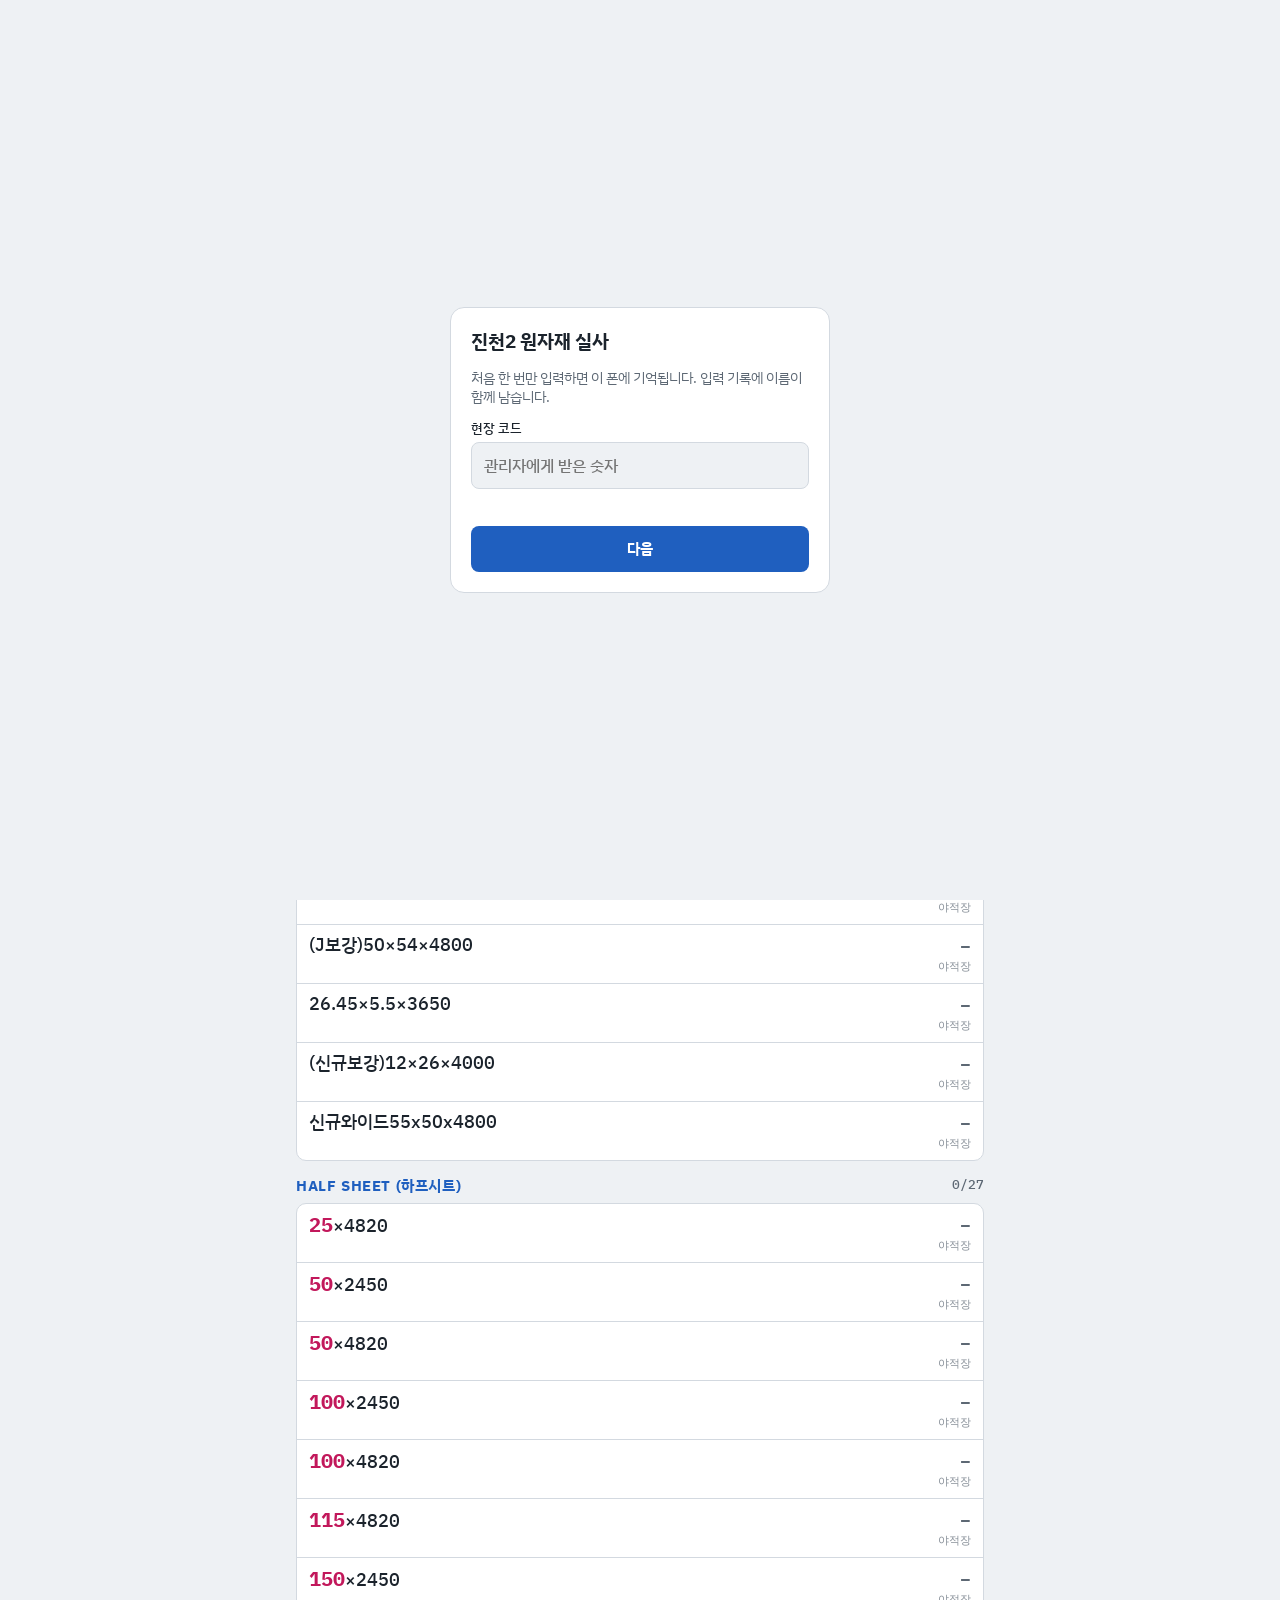
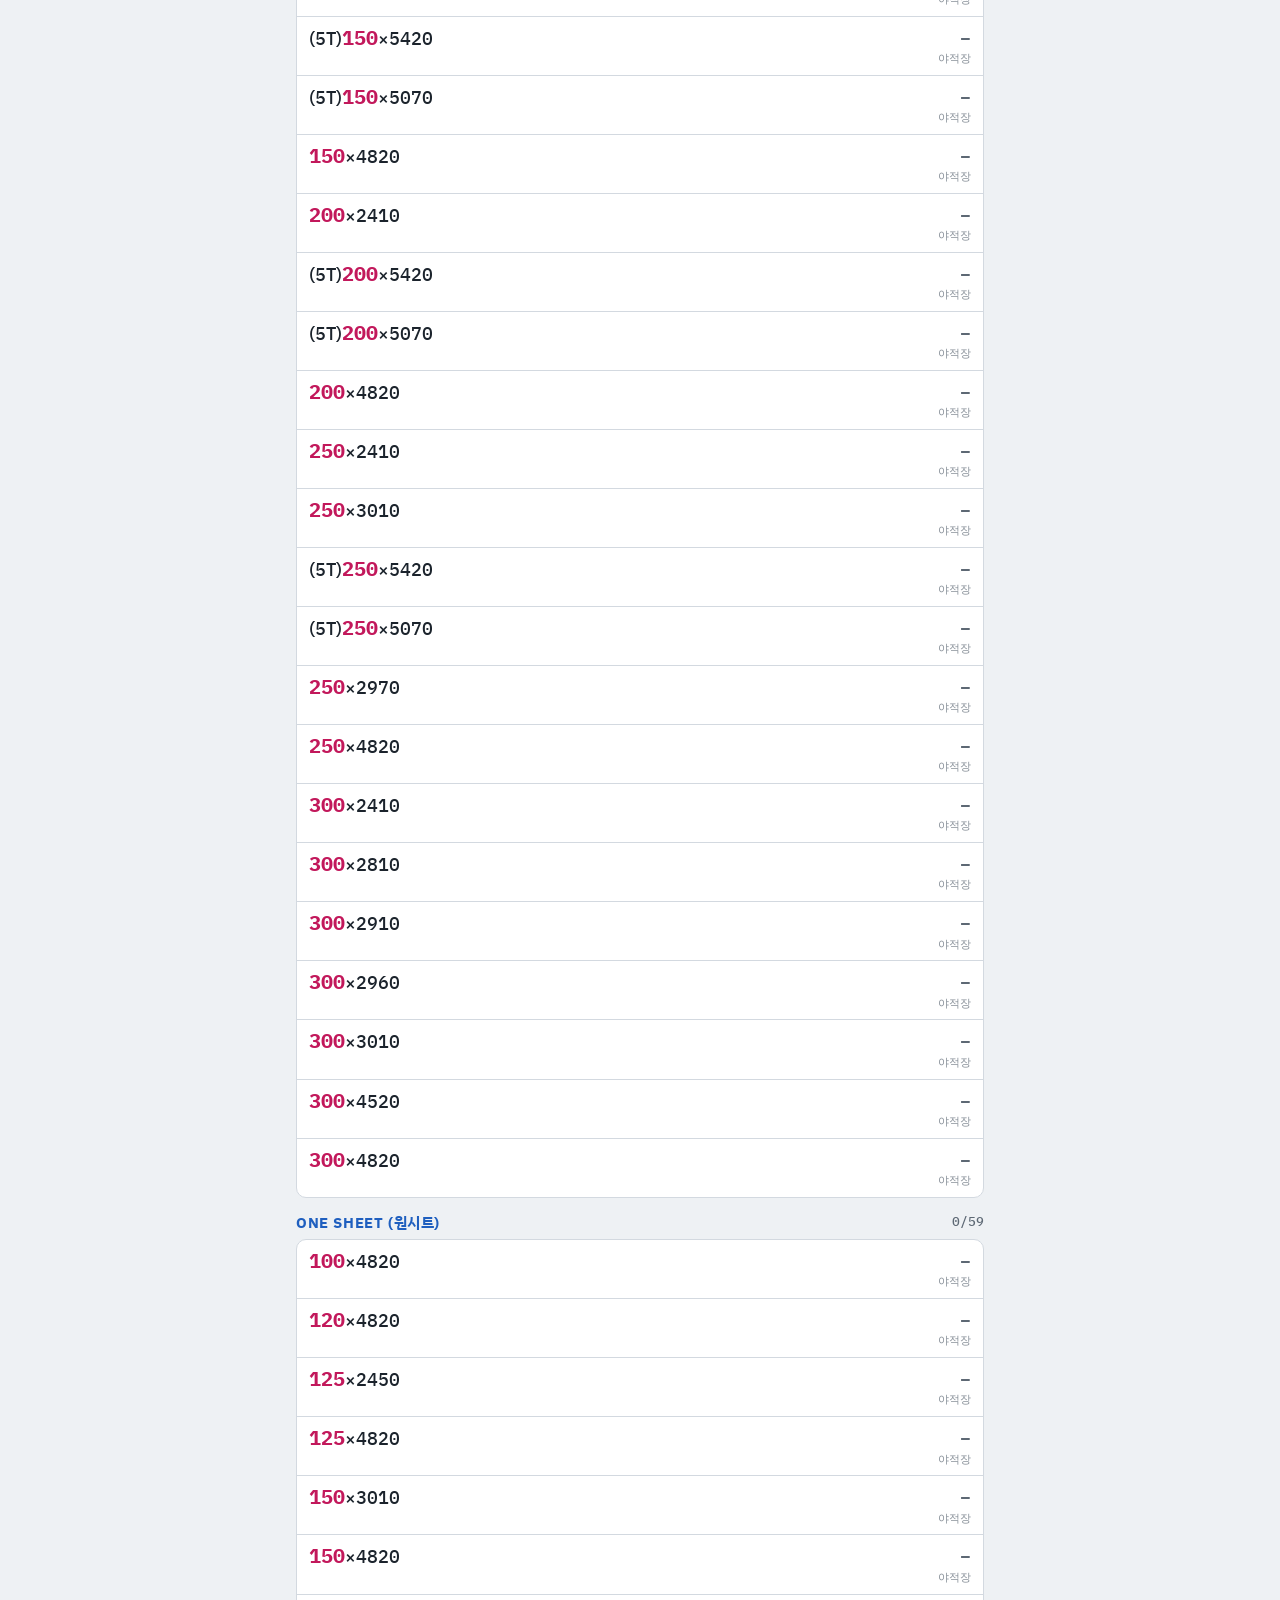
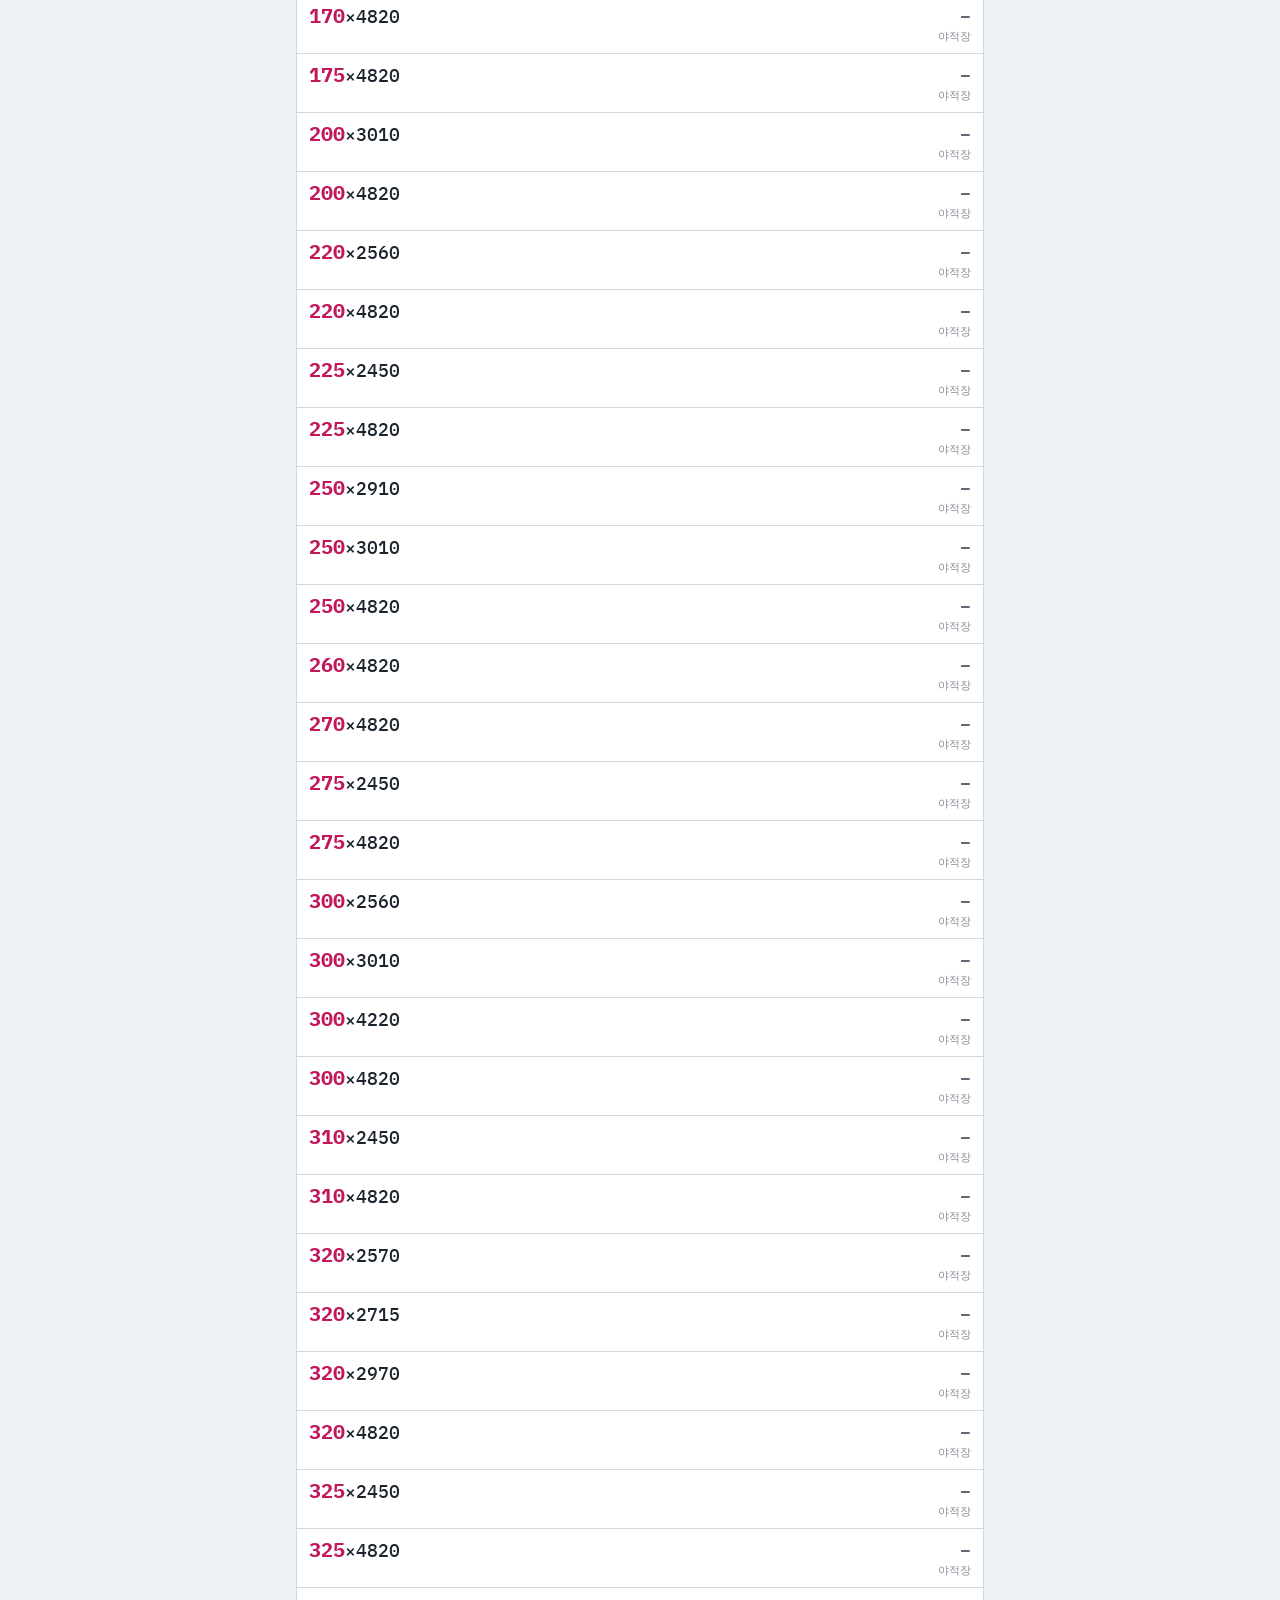
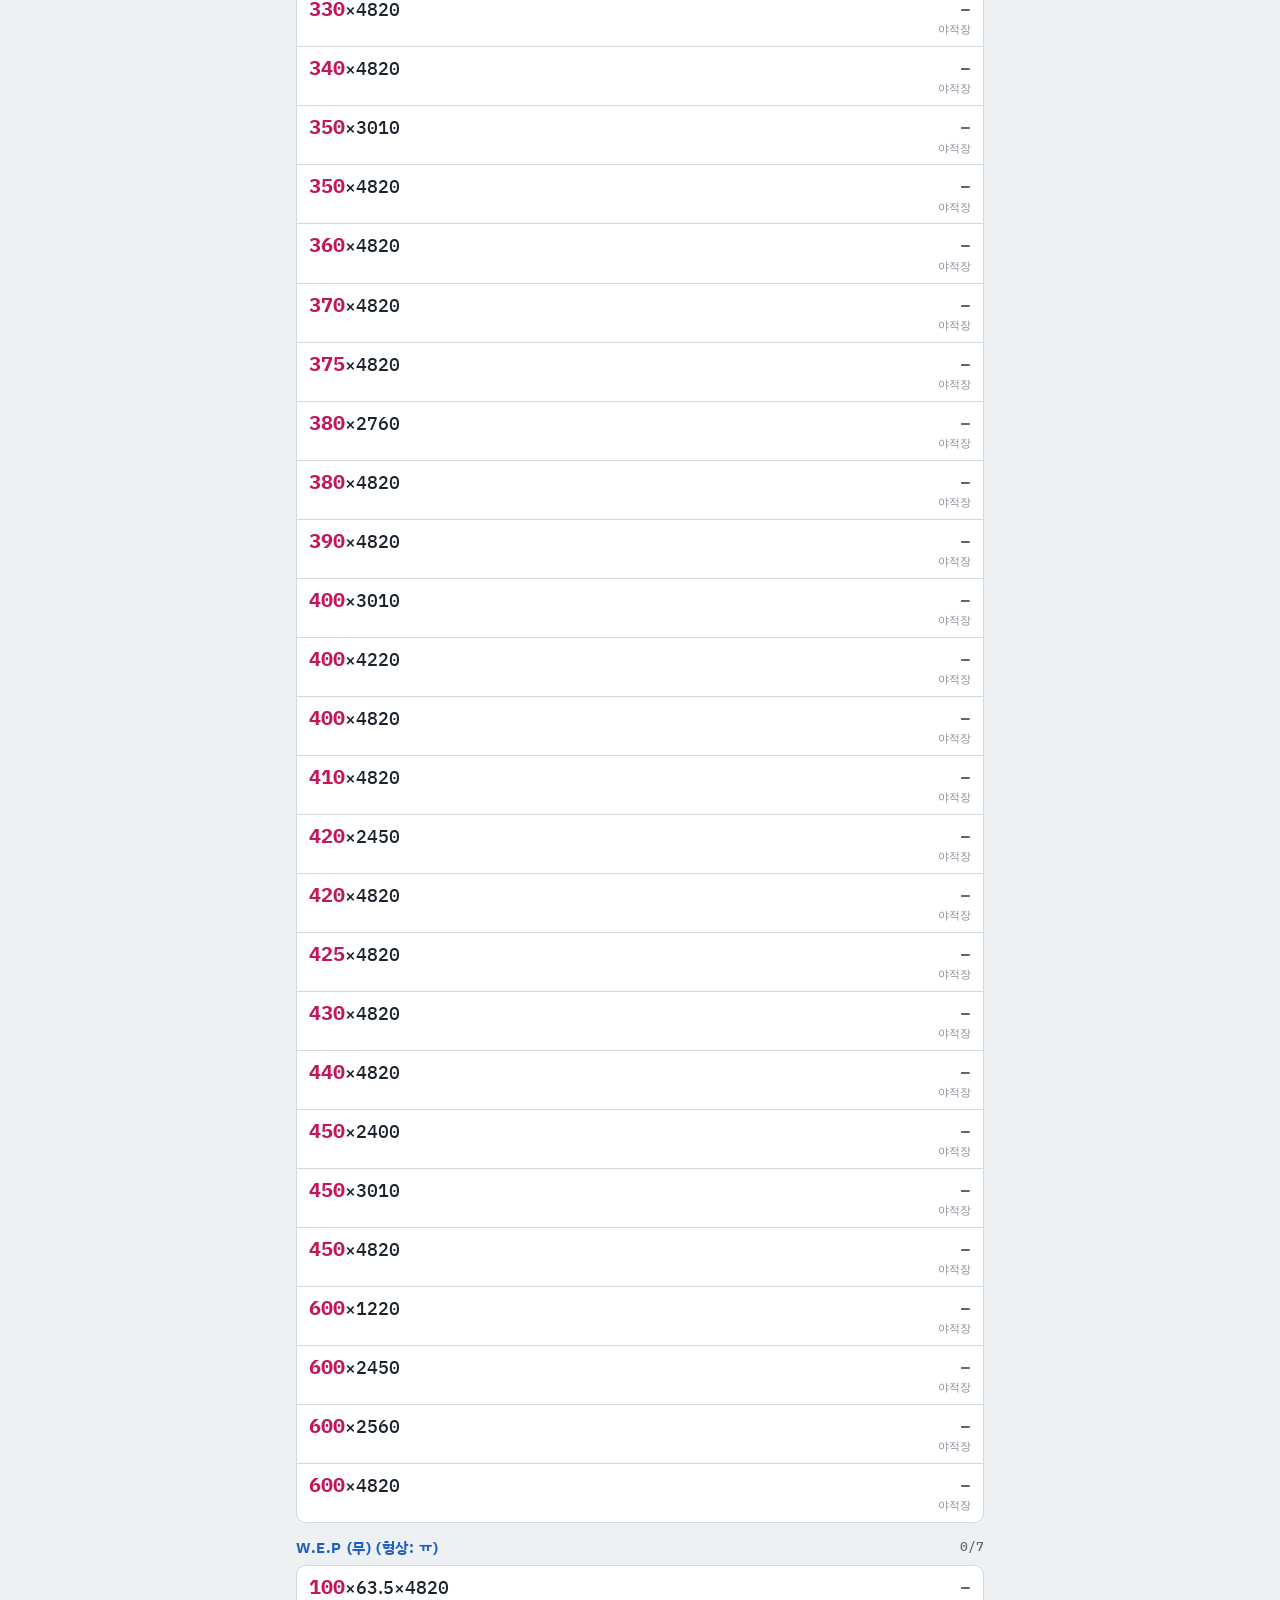
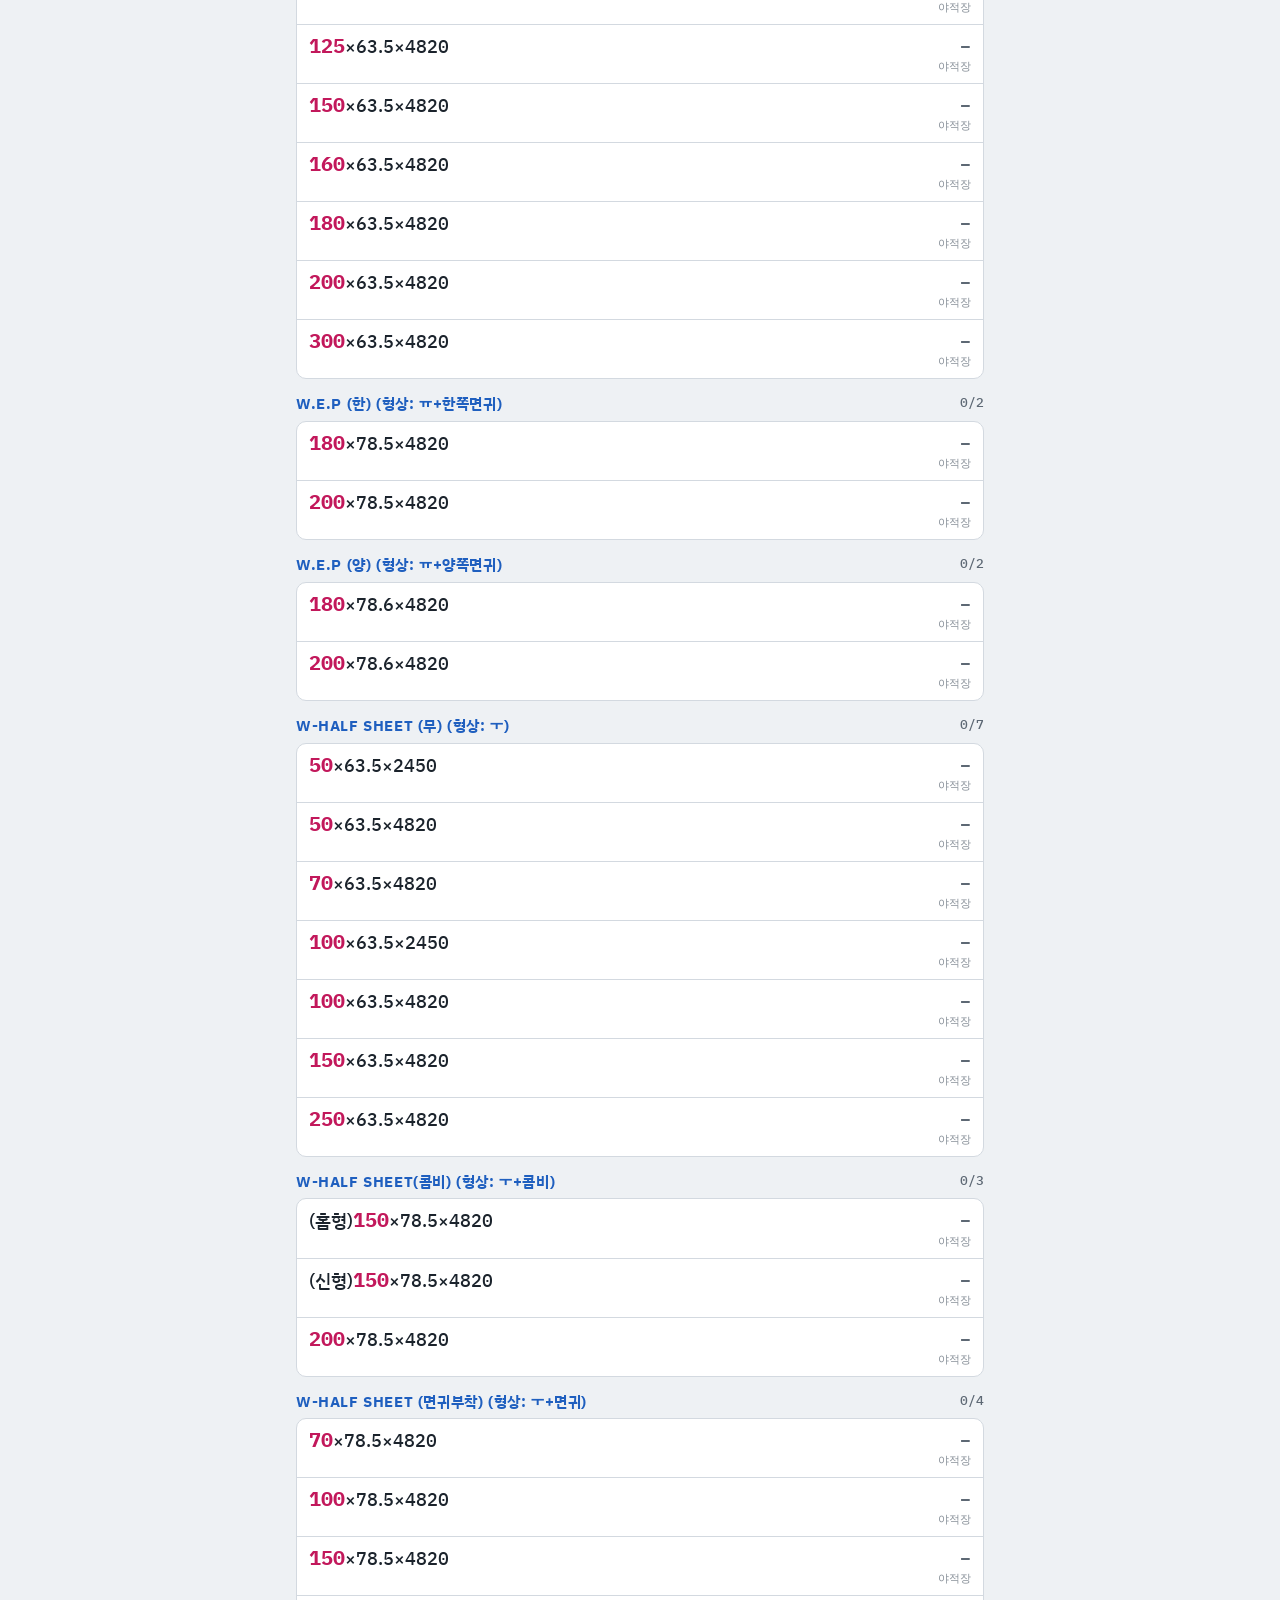
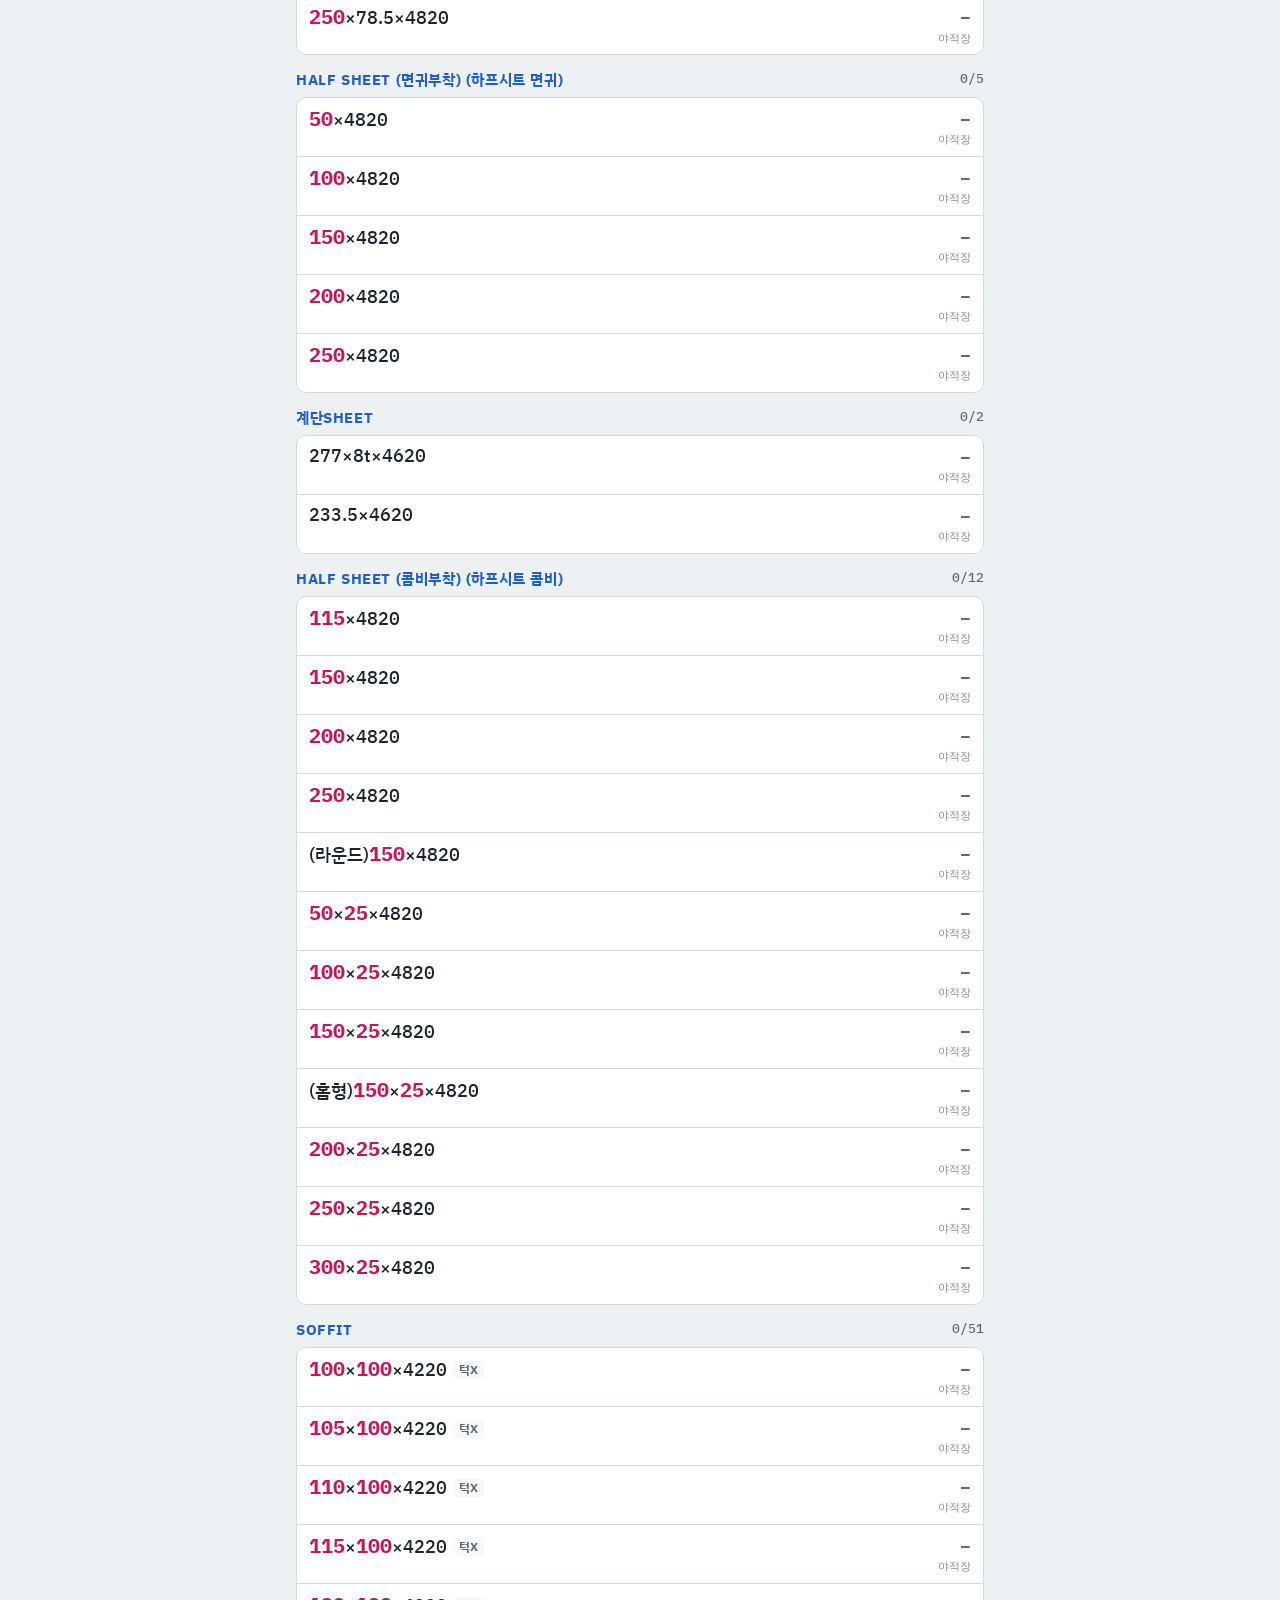
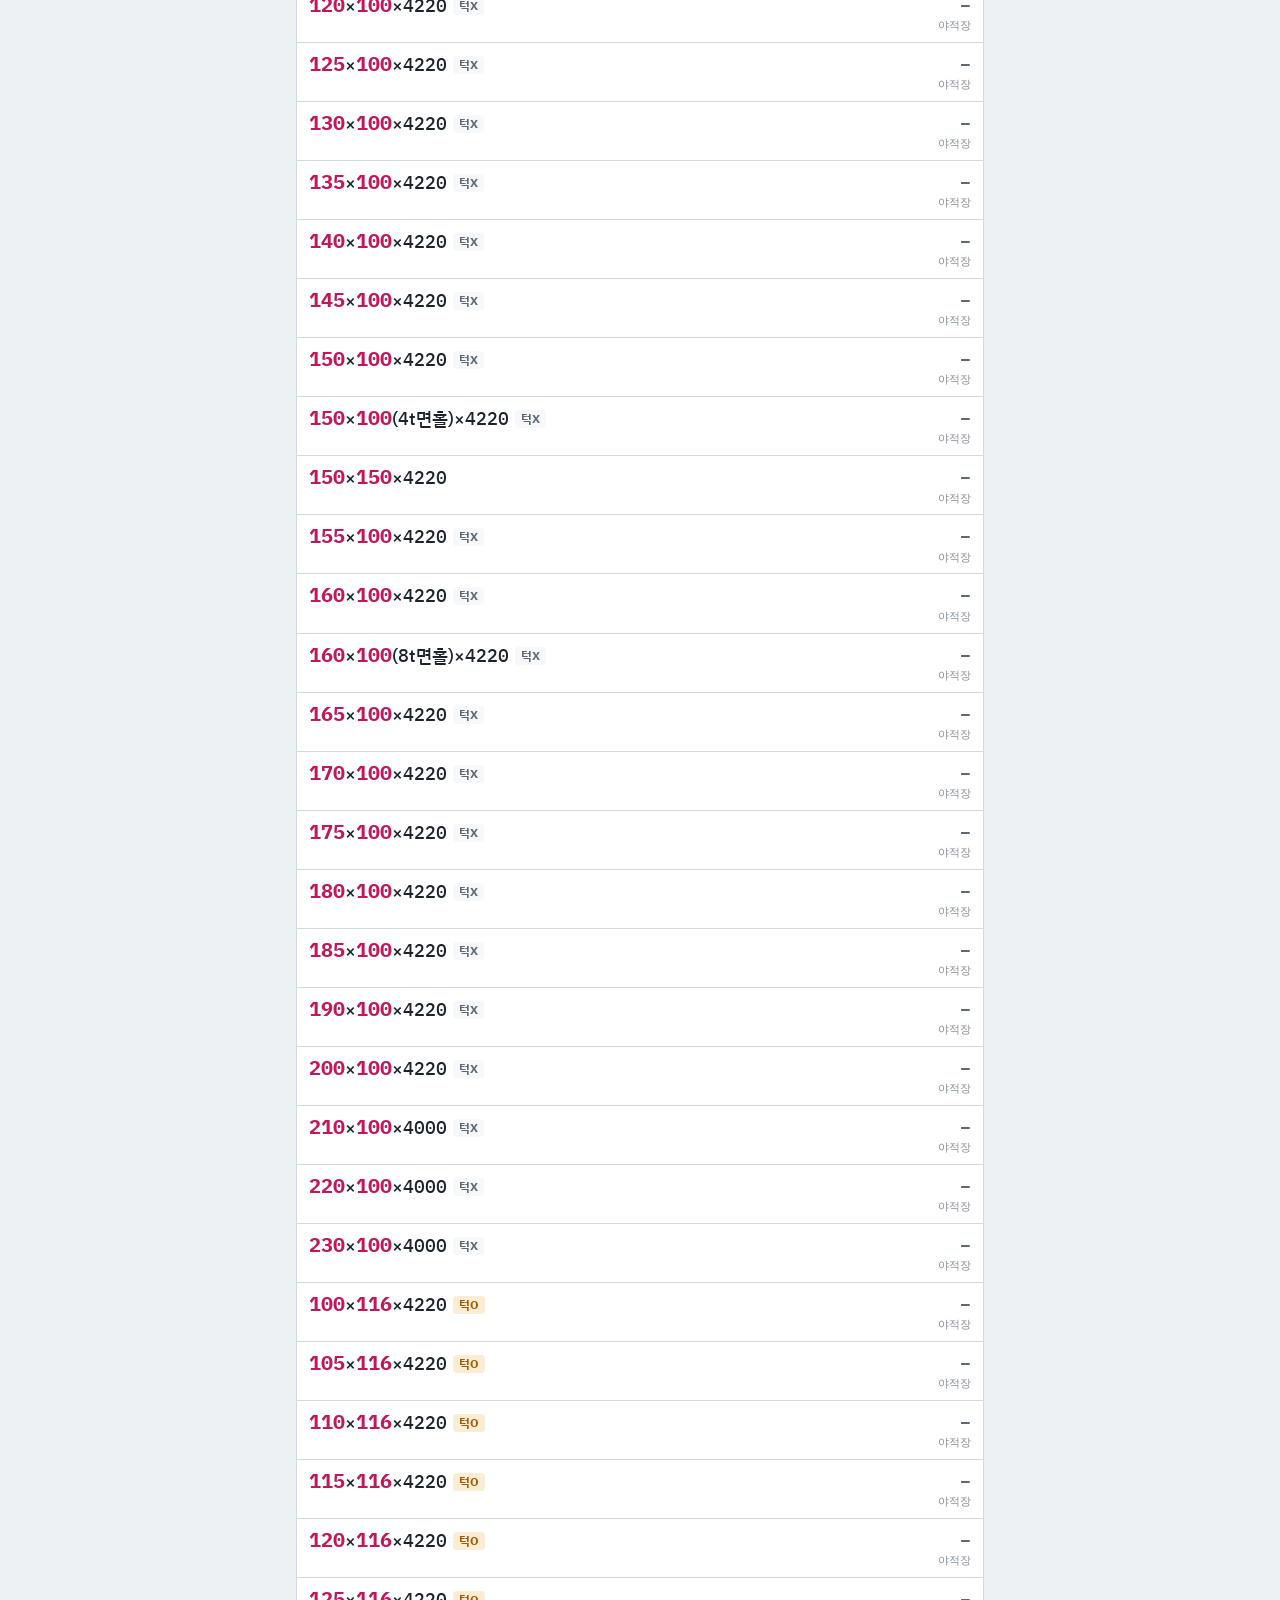
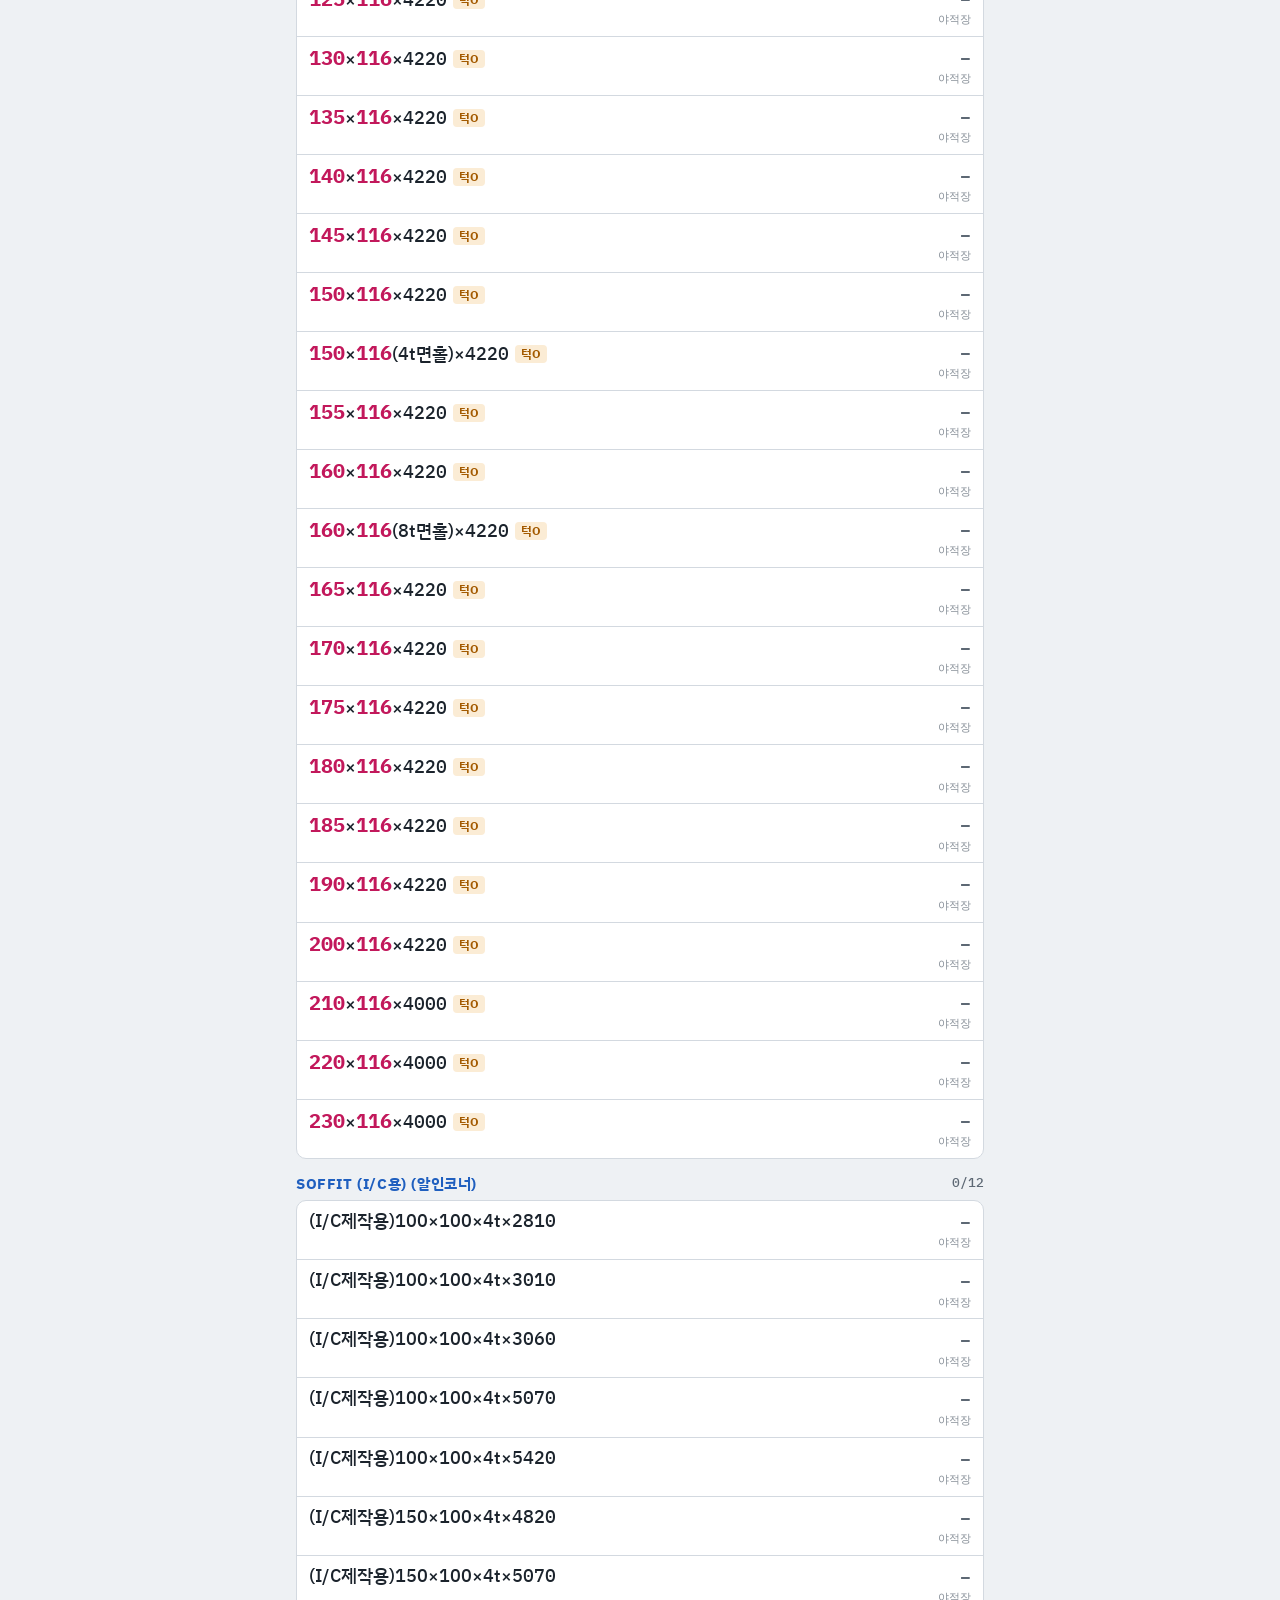
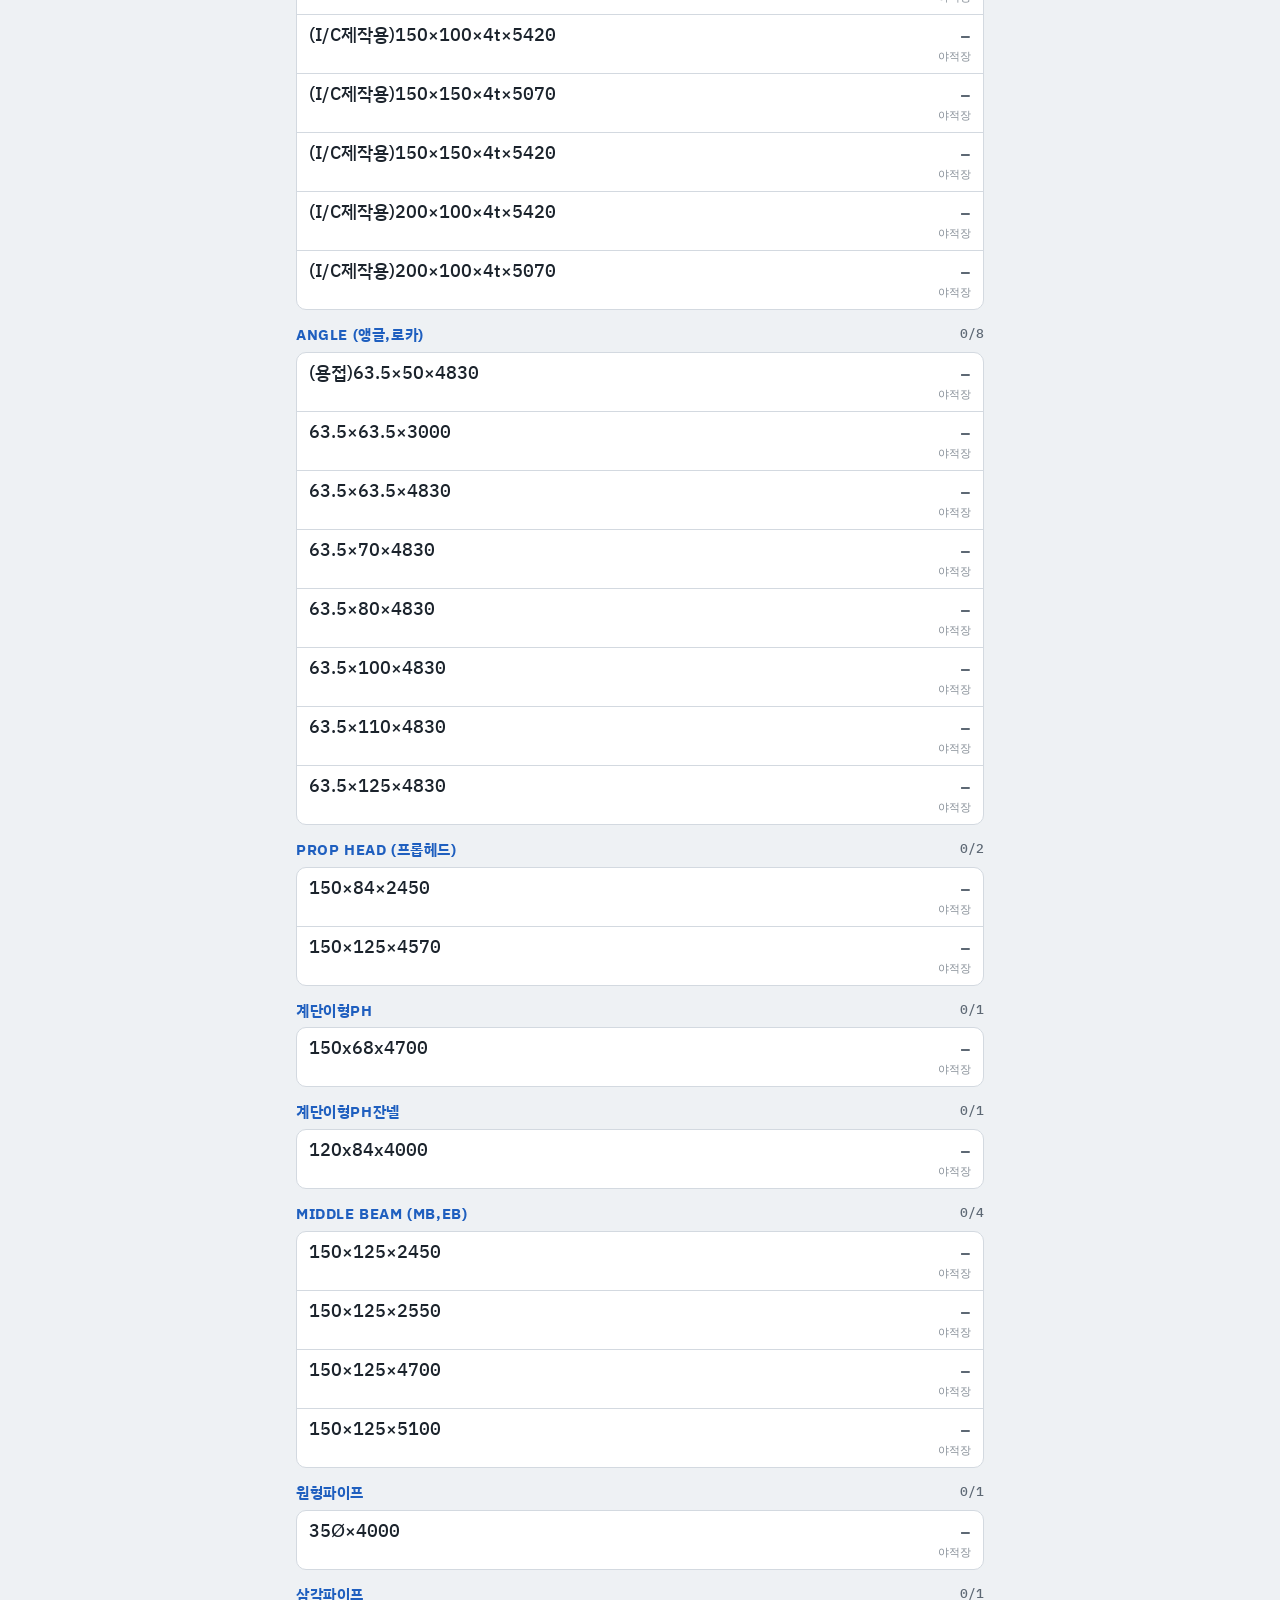
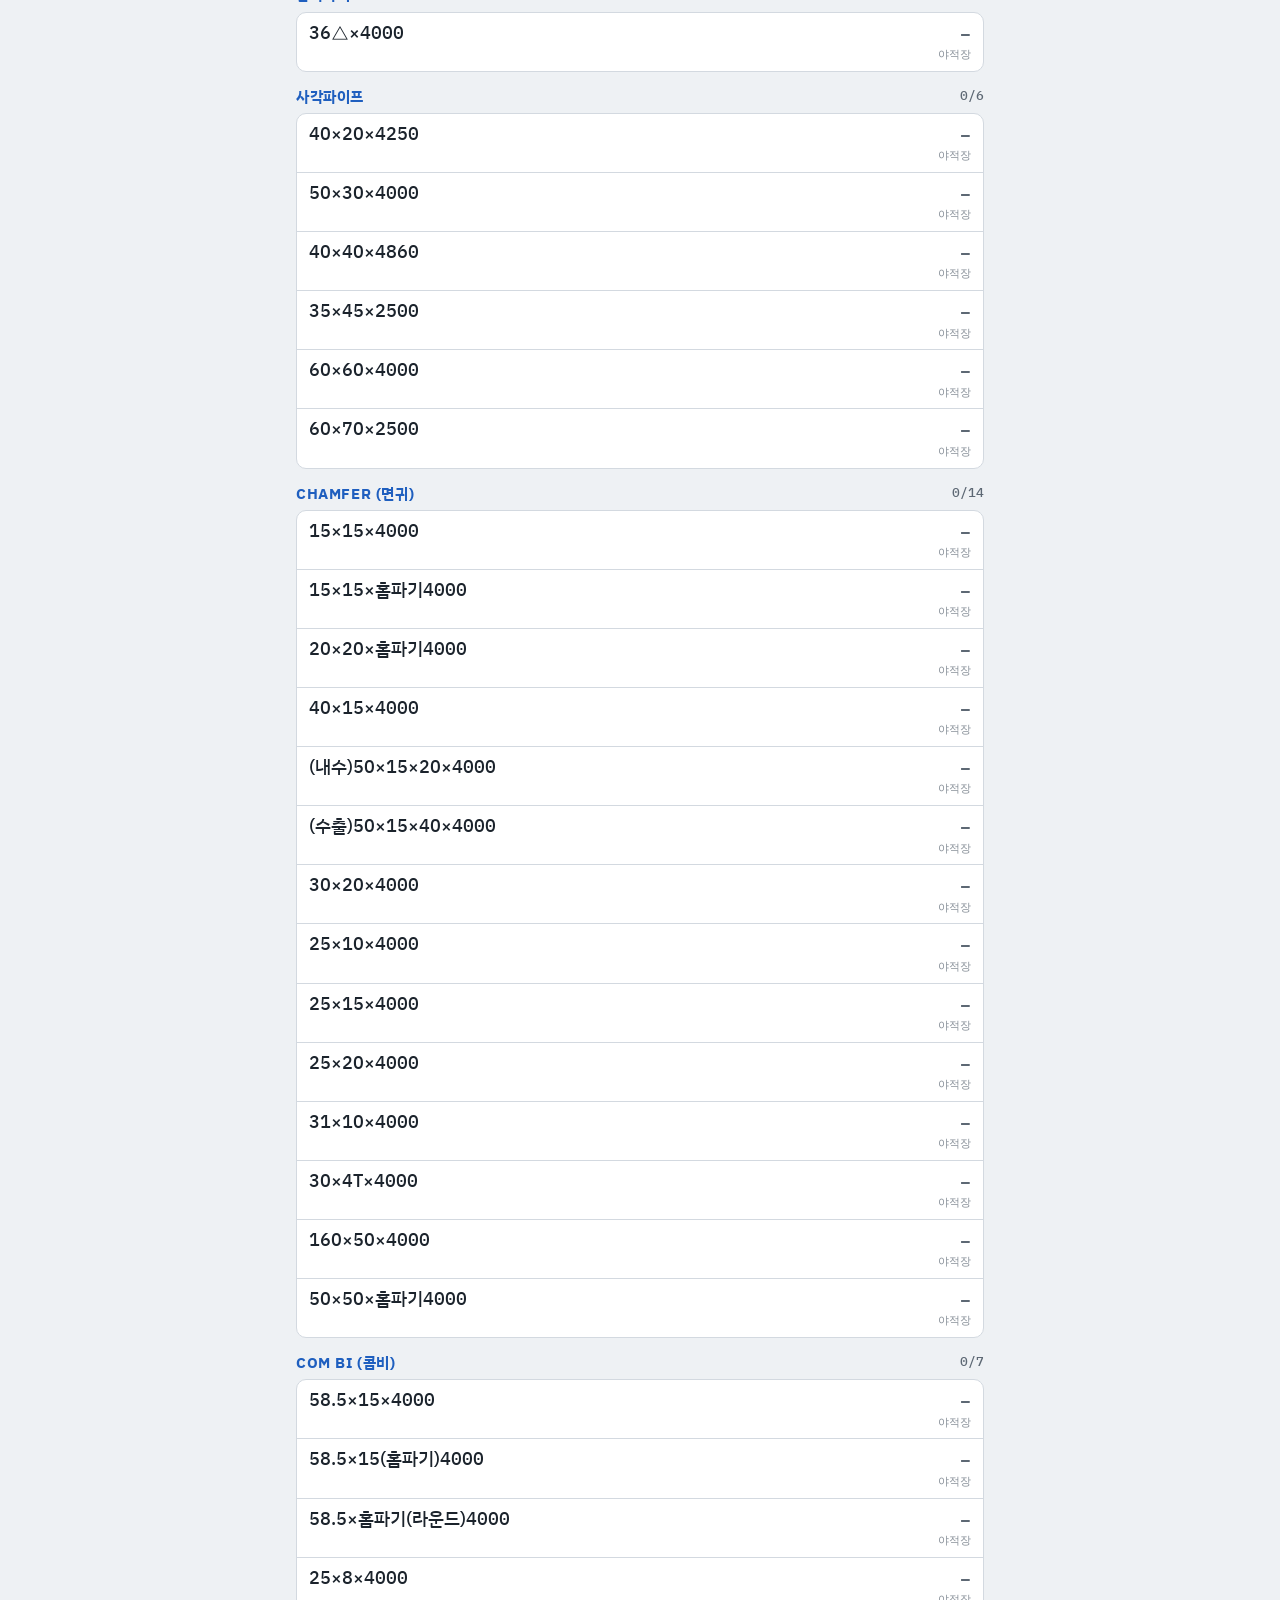
<file: index.html>
<!doctype html>
<html lang="ko">
<head>
<meta charset="utf-8">
<meta name="viewport" content="width=device-width,initial-scale=1,viewport-fit=cover">
<meta name="theme-color" content="#1f5fbf">
<meta name="apple-mobile-web-app-capable" content="yes">
<meta name="mobile-web-app-capable" content="yes">
<meta name="apple-mobile-web-app-status-bar-style" content="default">
<meta name="apple-mobile-web-app-title" content="원자재실사">
<link rel="manifest" href="manifest.webmanifest">
<link rel="icon" href="icon-192.png">
<link rel="apple-touch-icon" href="icon-192.png">
<title>진천2 원자재 실사</title>
<link rel="preconnect" href="https://fonts.googleapis.com">
<link rel="stylesheet" href="https://fonts.googleapis.com/css2?family=IBM+Plex+Sans+KR:wght@400;500;700&family=IBM+Plex+Mono:wght@500;600&display=swap">
<link rel="stylesheet" href="app.css">
</head>
<body>

<header>
  <div class="wrap">
    <div class="top"><h1>진천2 원자재 실사</h1><div class="right"><select id="monthSel" class="month" aria-label="조사월"><option>불러오는 중</option></select><div class="subrow"><a class="formlink" href="wip.html">재공품 →</a><span class="adm" id="admBadge" hidden>관리자</span><span class="sync" id="sync"></span><button type="button" class="bigbtn" id="bigBtn" aria-pressed="false" aria-label="글자 크게">가<b>+</b></button></div></div></div>
    <div class="locs" id="locBar" role="group" aria-label="조사 장소"></div>
  </div>
  <div class="tabs" role="tablist">
    <button class="tab" role="tab" id="tab-input" aria-selected="true">입력</button>
    <button class="tab" role="tab" id="tab-log" aria-selected="false">입력 내역</button>
    <button class="tab" role="tab" id="tab-all" aria-selected="false">전체</button>
  </div>
</header>

<main class="wrap">
  <div id="banners"></div>
  <section id="view-input">
    <div id="lockBar1"></div>
    <div class="search">
      <input id="q" type="search" placeholder="규격·길이·품목코드 검색 (예: 250 4820)" autocomplete="off">
      <button type="button" id="grpBtn" class="grpbtn" aria-haspopup="dialog" aria-label="품목군 고르기">전체 품목군<span aria-hidden="true">▾</span></button>
    </div>
    <div class="filters">
      <button class="chip" id="f-all" aria-pressed="true">전체</button>
      <button class="chip" id="f-todo" aria-pressed="false">이 장소 미입력</button>
      <button class="chip" id="f-done" aria-pressed="false">이 장소 입력됨</button>
    </div>
    <div id="itemList"></div>
    <button class="addcustom" id="addCustom">＋ 목록에 없는 품목 입력 (당월 추가품목)</button>
  </section>
  <section id="view-log" hidden>
    <div id="lockBar2"></div>
    <div class="search">
      <input id="lq" type="search" placeholder="품목·입력자·구역 검색" autocomplete="off">
    </div>
    <div class="filters"><button class="chip" id="showDel" aria-pressed="false">삭제한 기록도 보기</button></div>
    <div class="log" id="logList"></div>
  </section>
  <!-- 전체: 구역과 상관없이 모든 입력을 본다 (보기 전용) -->
  <section id="view-all" hidden>
    <div class="seg" role="group" aria-label="전체 보기">
      <button class="chip" id="seg-items" aria-pressed="true">전체 입력값</button>
      <button class="chip" id="seg-log" aria-pressed="false">전체 입력 내역</button>
      <button class="chip" id="seg-cmp" aria-pressed="false" hidden>비교</button>
      <button class="chip" id="seg-sum" aria-pressed="false">집계</button>
    </div>
    <div id="all-items">
      <div class="search"><input id="iq" type="search" placeholder="규격·길이·품목코드 검색" autocomplete="off"></div>
      <div class="filters">
        <button class="chip" id="af-done" aria-pressed="true">입력된 품목만</button>
        <button class="chip" id="af-all" aria-pressed="false">모든 품목</button>
      </div>
      <div id="allItemList" class="allitems"></div>
    </div>
    <div id="all-log" hidden>
      <div class="search">
        <input id="aq" type="search" placeholder="품목·입력자·구역 검색" autocomplete="off">
        <select id="lloc" aria-label="장소"><option value="">모든 장소</option></select>
      </div>
      <div class="filters"><button class="chip" id="showDelA" aria-pressed="false">삭제한 기록도 보기</button></div>
      <div class="log" id="allLogList"></div>
    </div>
    <div id="all-cmp" hidden>
      <div class="search">
        <input id="cq" type="search" placeholder="규격·길이 검색" autocomplete="off">
        <select id="cloc" aria-label="장소"><option value="">모든 장소</option></select>
      </div>
      <div class="filters">
        <button class="chip" id="cf-big" aria-pressed="true">차이 큰 것</button>
        <button class="chip" id="cf-in" aria-pressed="false">입고 품목</button>
        <button class="chip" id="cf-all" aria-pressed="false">전체</button>
      </div>
      <div class="filters">
        <button class="chip" id="cs-all" aria-pressed="true">± 모두</button>
        <button class="chip" id="cs-plus" aria-pressed="false">+ 실사가 많음</button>
        <button class="chip" id="cs-minus" aria-pressed="false">− 실사가 적음</button>
      </div>
      <div class="filters">
        <button class="chip" id="co-diff" aria-pressed="true">차이 큰 순</button>
        <button class="chip" id="co-item" aria-pressed="false">품목 순</button>
      </div>
      <div class="sum" id="cmpView"></div>
    </div>
    <div id="all-sum" hidden>
      <div class="sum" id="sumView"></div>
    </div>
  </section>
</main>

<div id="sheetRoot"></div>
<div id="dlgRoot"></div>
<div id="grpRoot"></div>
<div id="visRoot"></div>
<div id="toastRoot"></div>


<div class="setup" id="setup" hidden>
  <form id="setupForm" autocomplete="off">
    <h2>진천2 원자재 실사</h2>
    <p>처음 한 번만 입력하면 이 폰에 기억됩니다. 입력 기록에 이름이 함께 남습니다.</p>
    <div id="setStep1"><label>현장 코드<input id="setCode" inputmode="numeric" maxlength="12" placeholder="관리자에게 받은 숫자"></label></div>
    <div id="setStep2" hidden>
      <div class="set-title">내 이름을 고르세요 <small id="setMon"></small></div>
      <div class="names" id="setNames"></div>
      <label id="setNameWrap" hidden>이름 직접 입력<input id="setName" maxlength="20" placeholder="예: 김민수"></label>
      <label id="setPinWrap" hidden>PIN<input id="setPin" type="password" inputmode="numeric" maxlength="8" placeholder="관리자에게 받은 숫자 4자리" autocomplete="off"></label>
    </div>
    <div class="err" id="setErr"></div>
    <button class="btn" type="submit" id="setBtn">다음</button>
    <button class="linkbtn" type="button" id="setBack" hidden>현장 코드 다시 입력</button>
  </form>
</div>
<script src="config.js"></script>
<script src="print.js"></script>
<script src="app.js"></script>
</body>
</html>
</file>
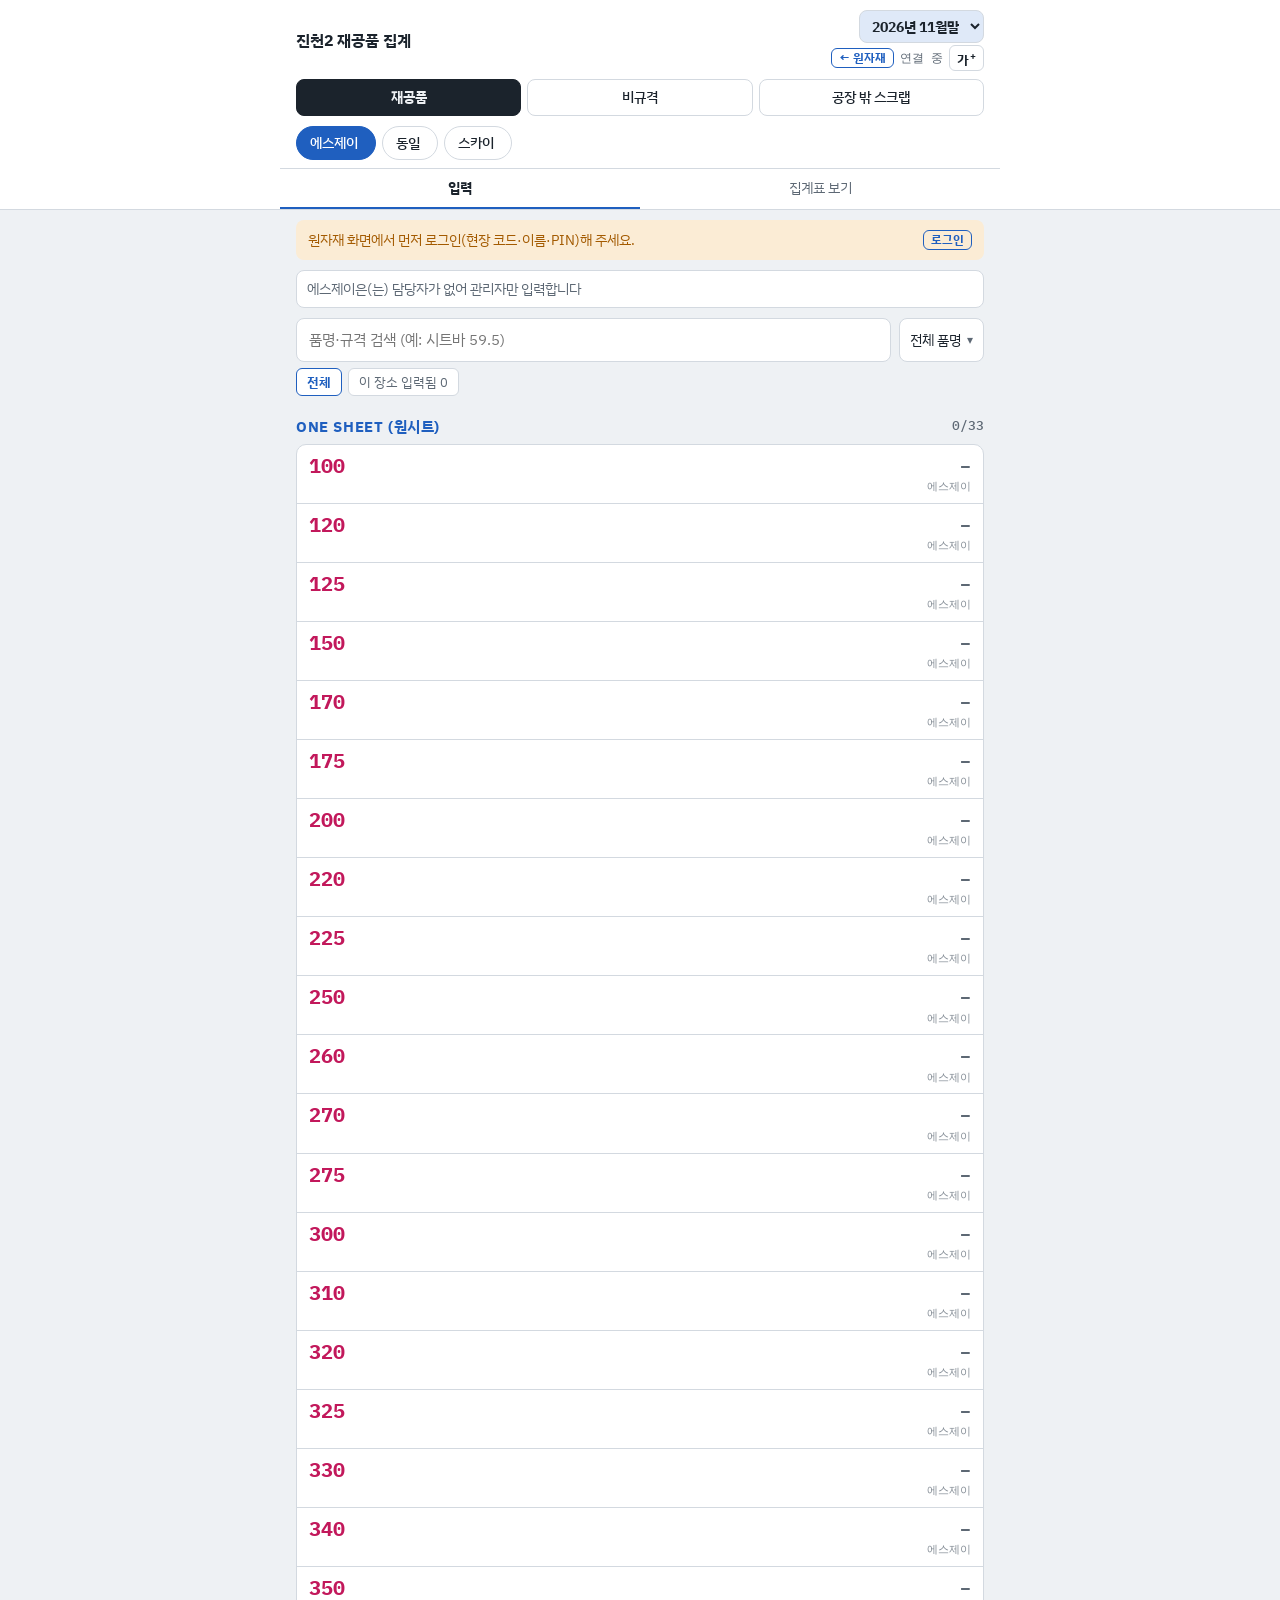
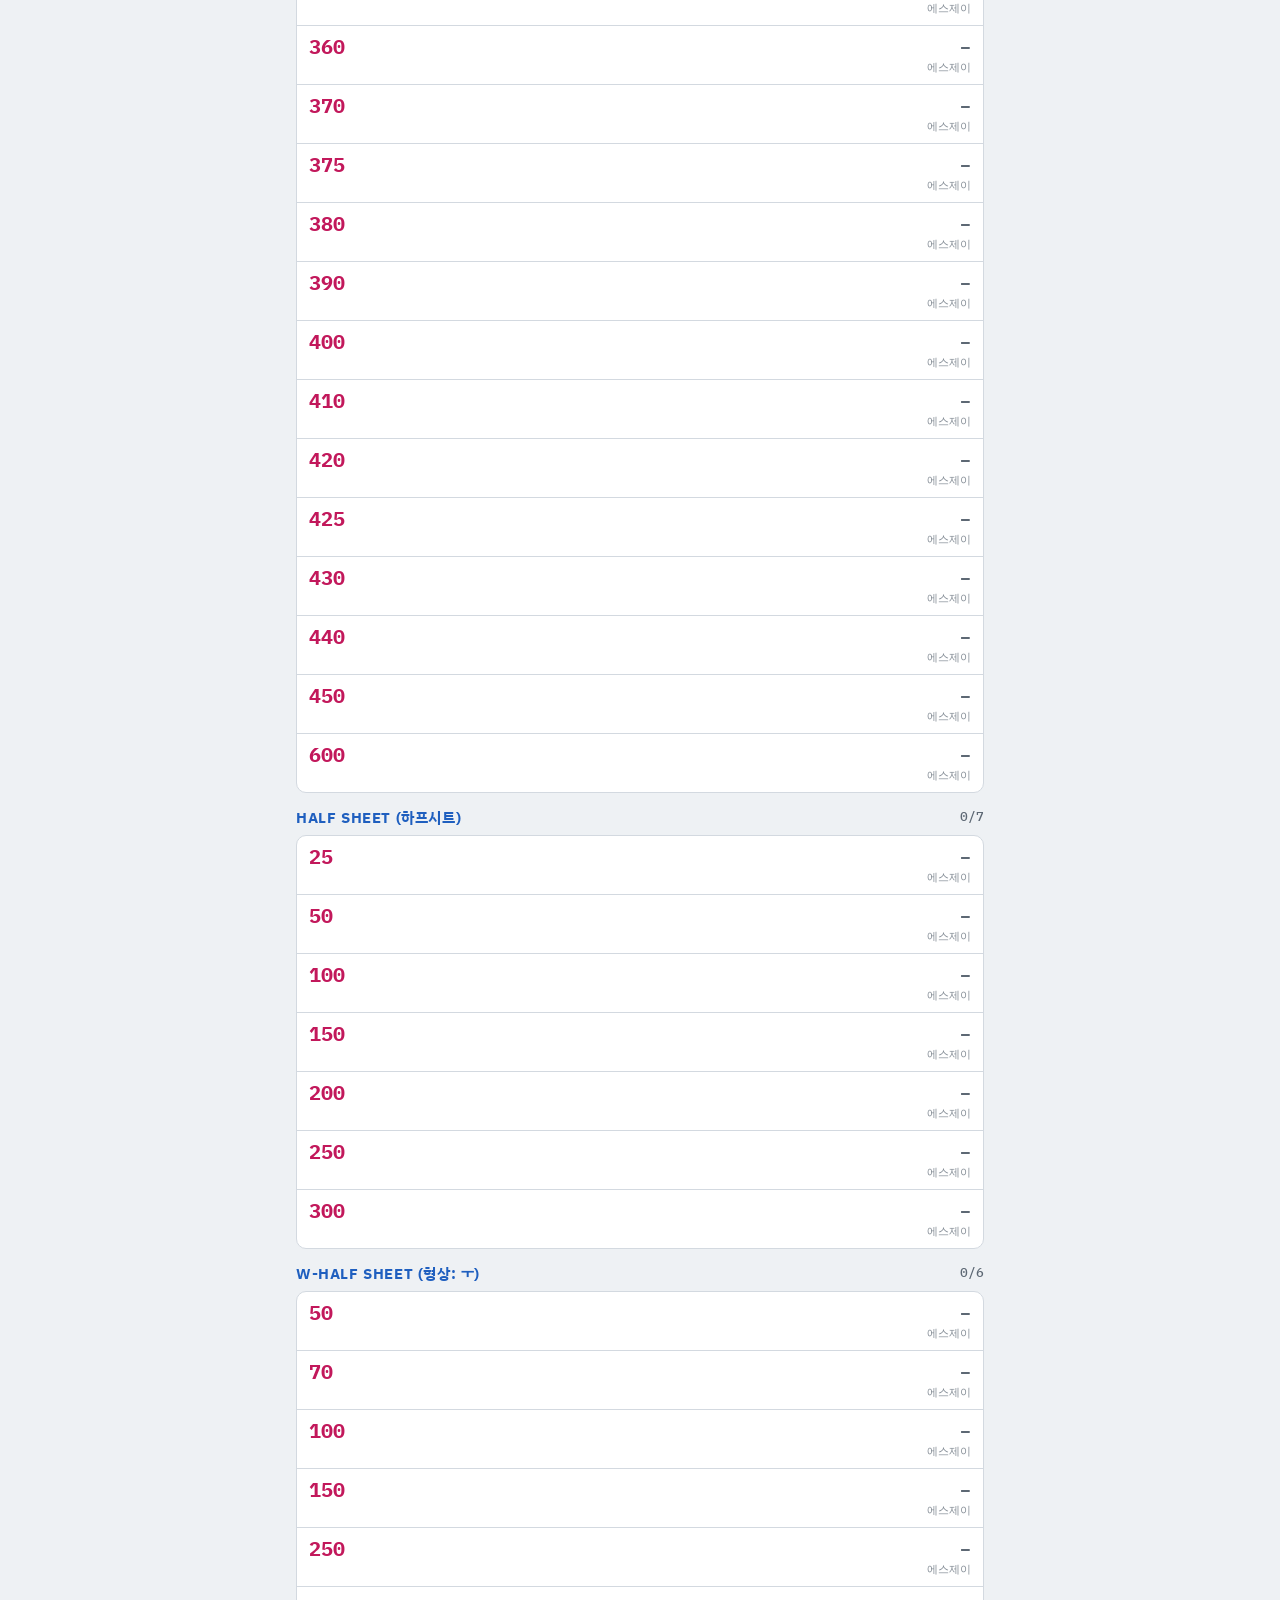
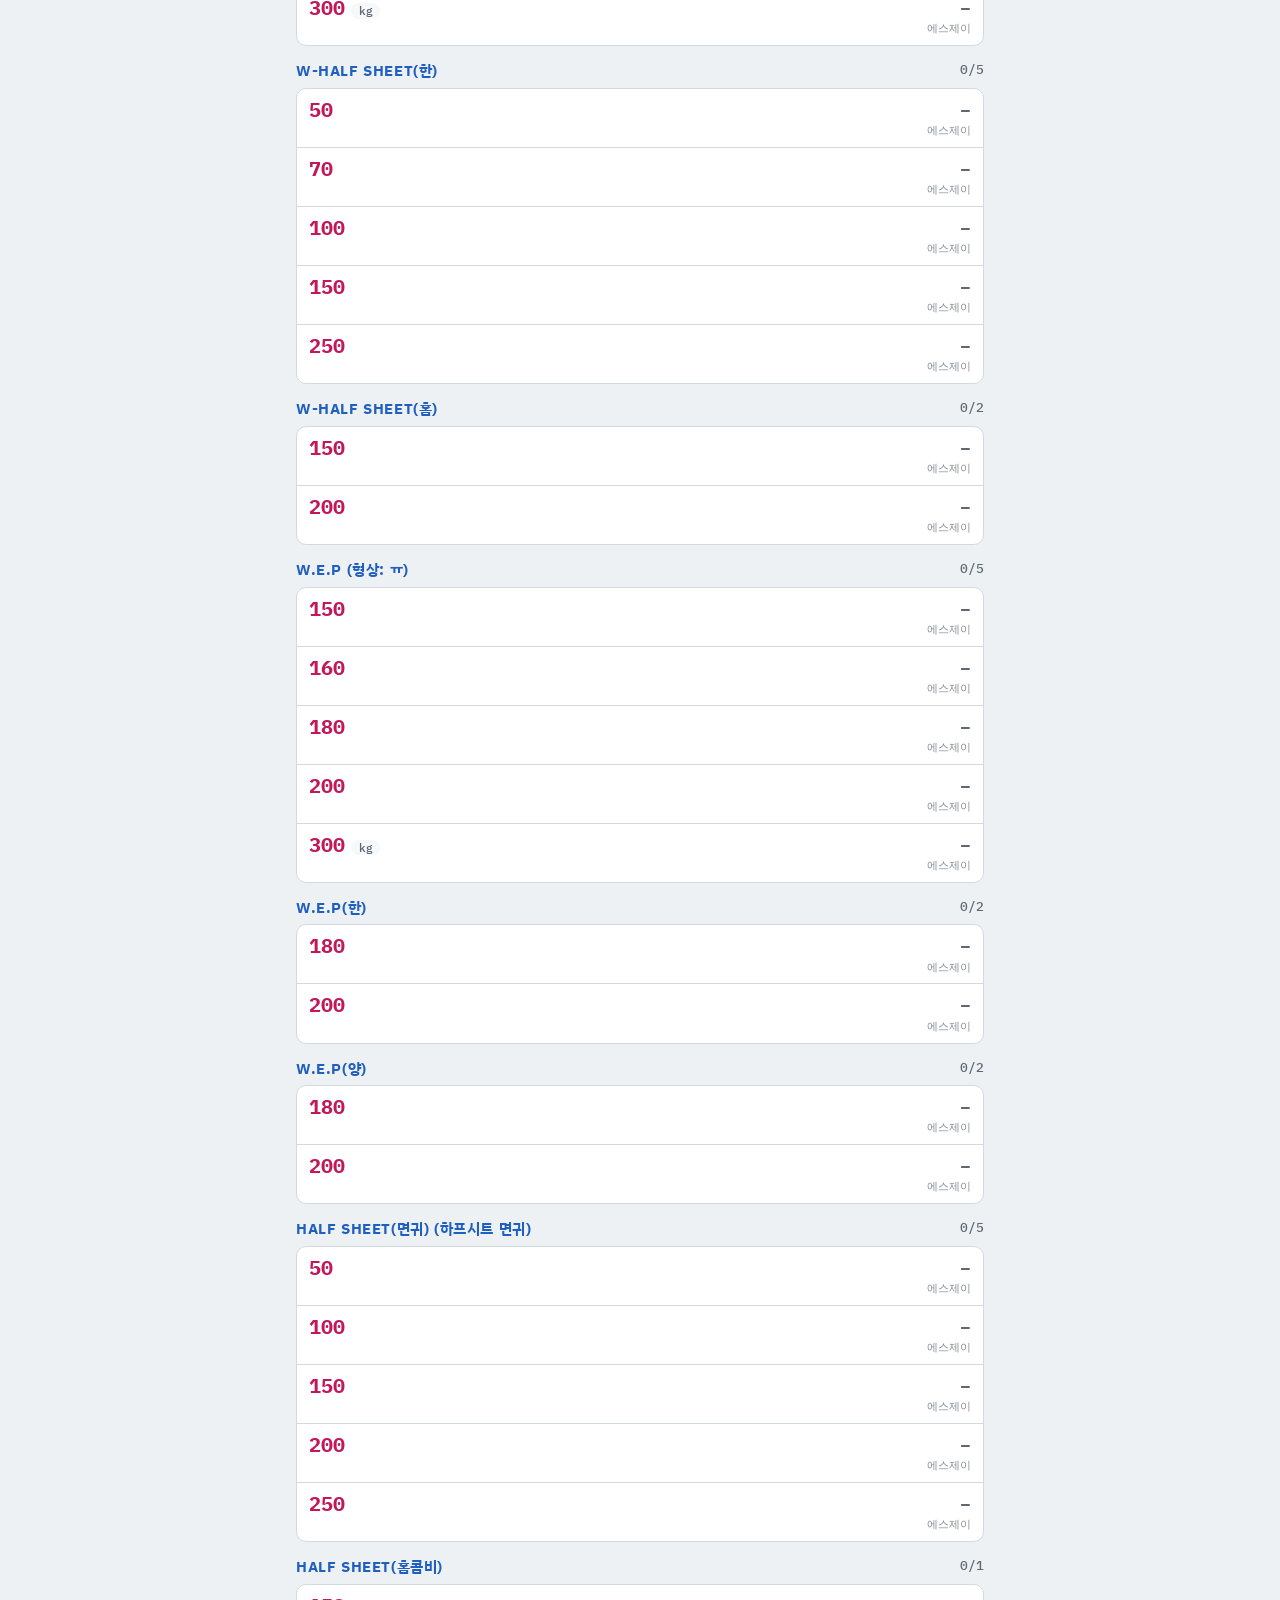
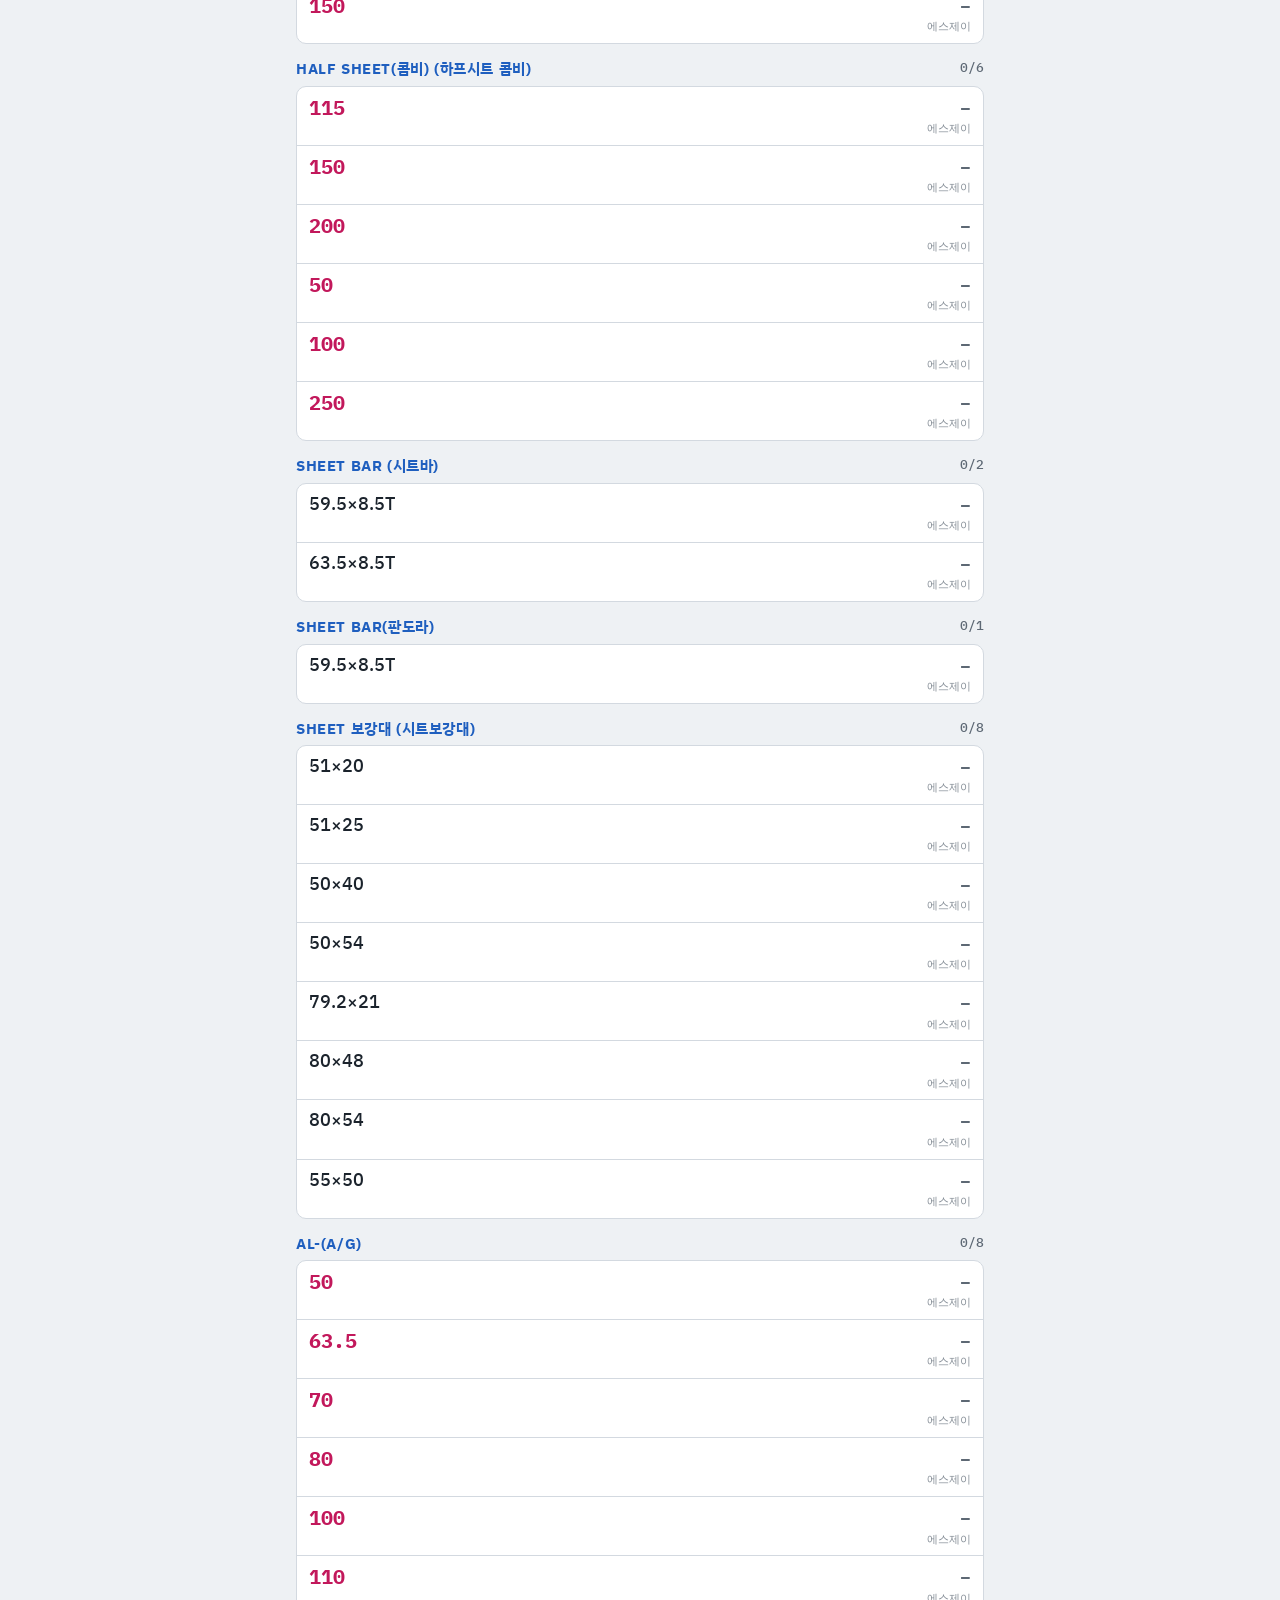
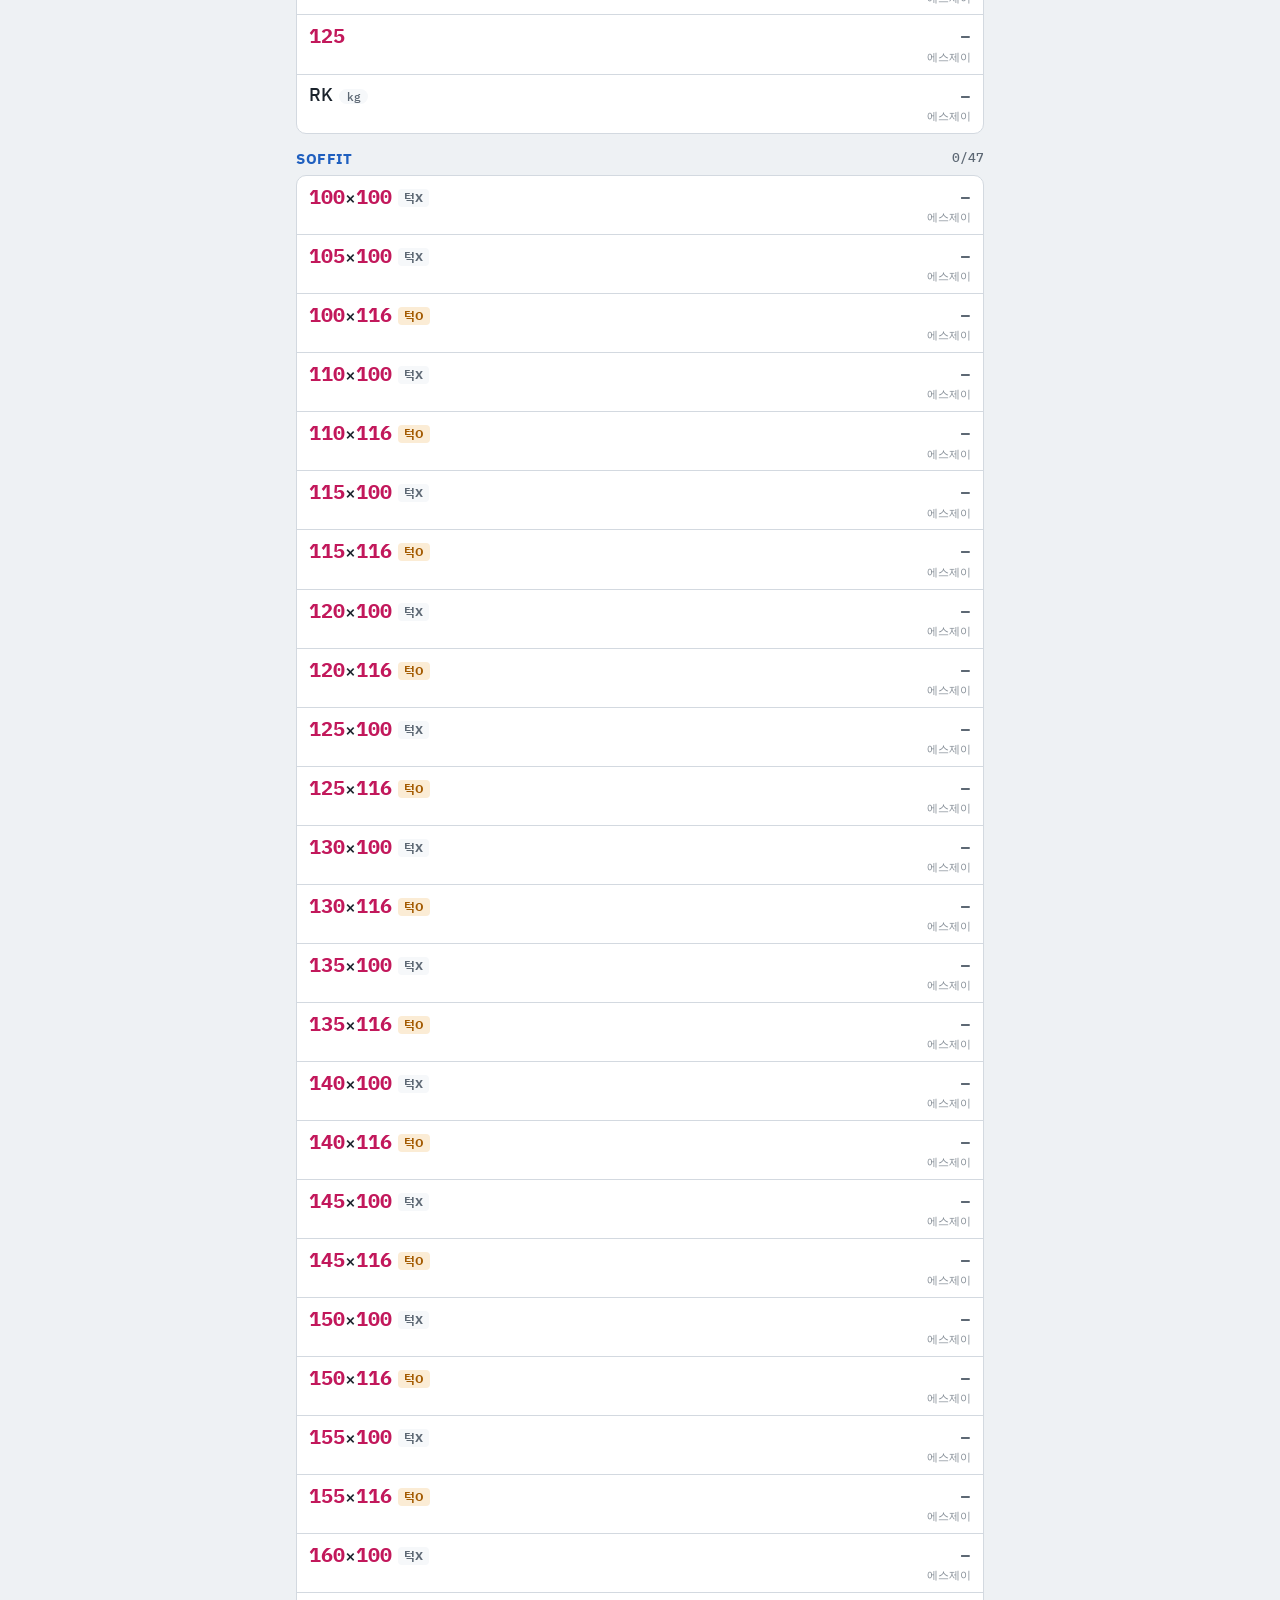
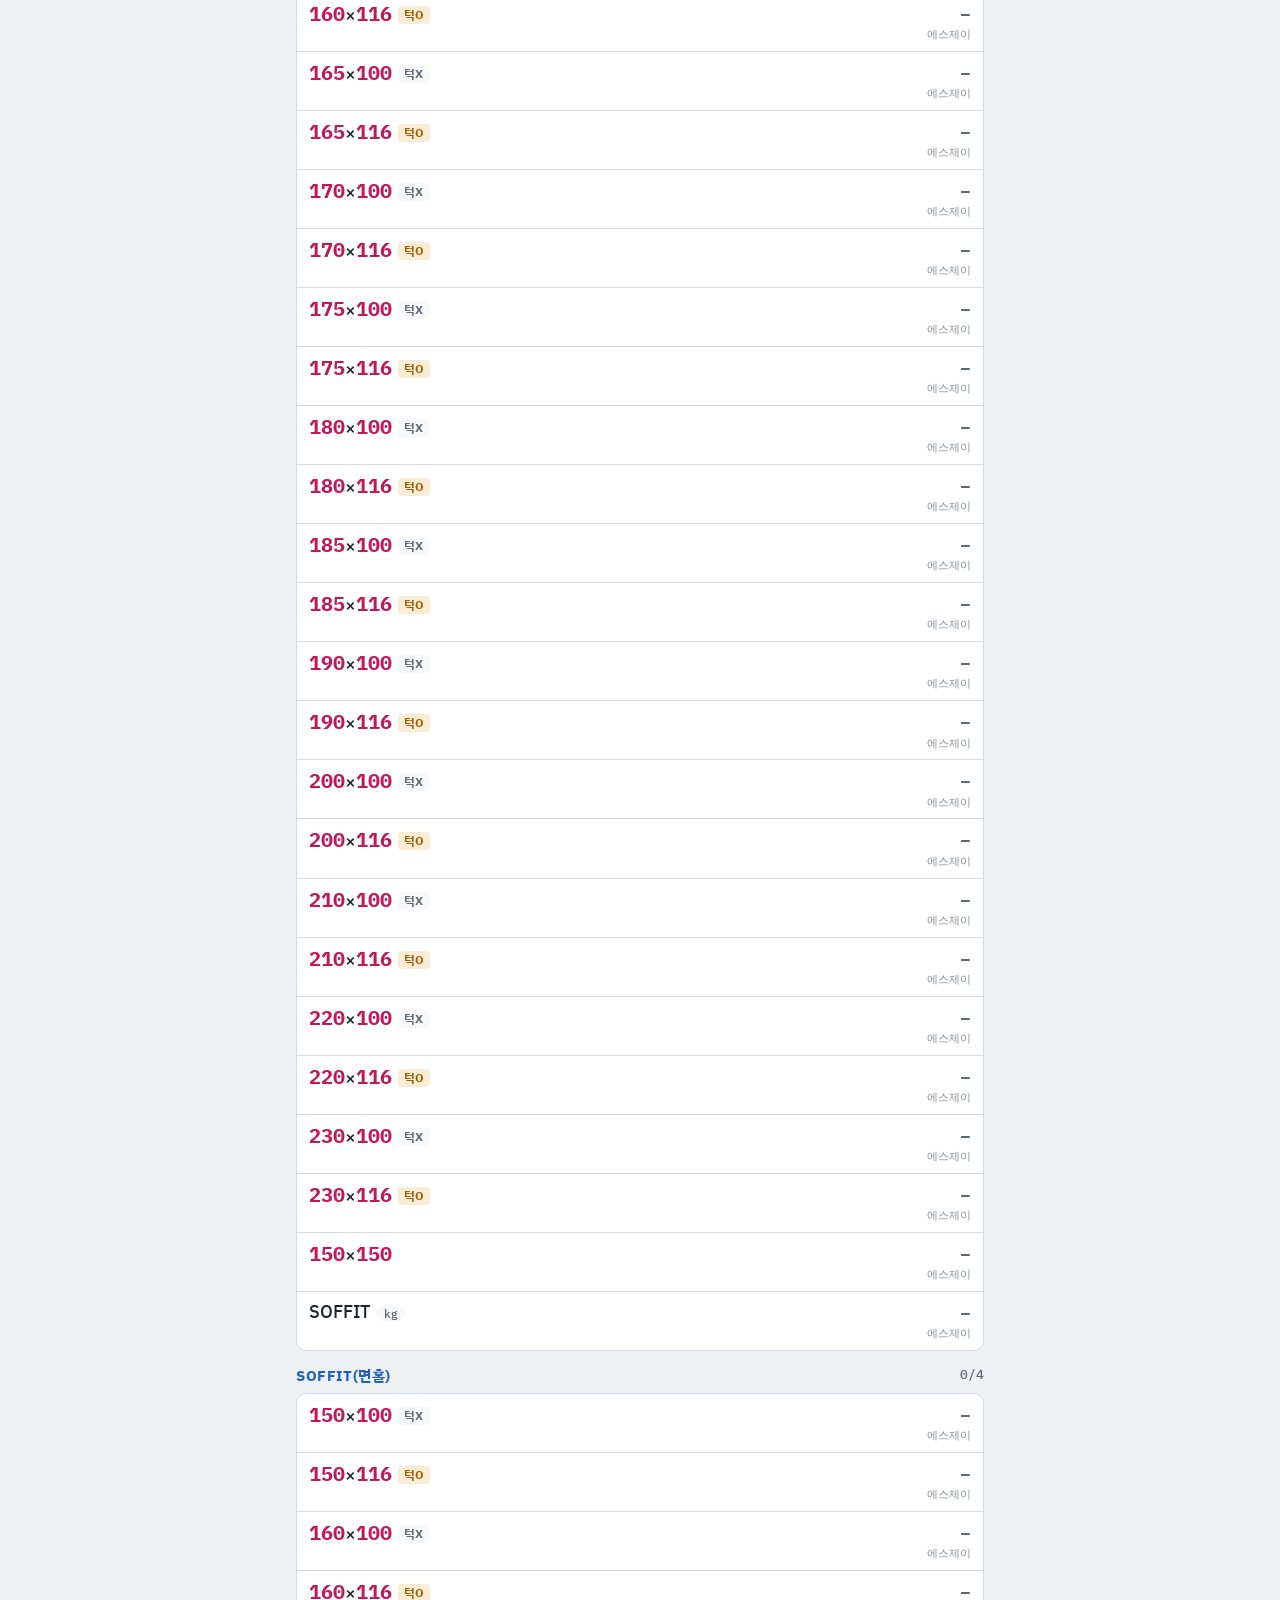
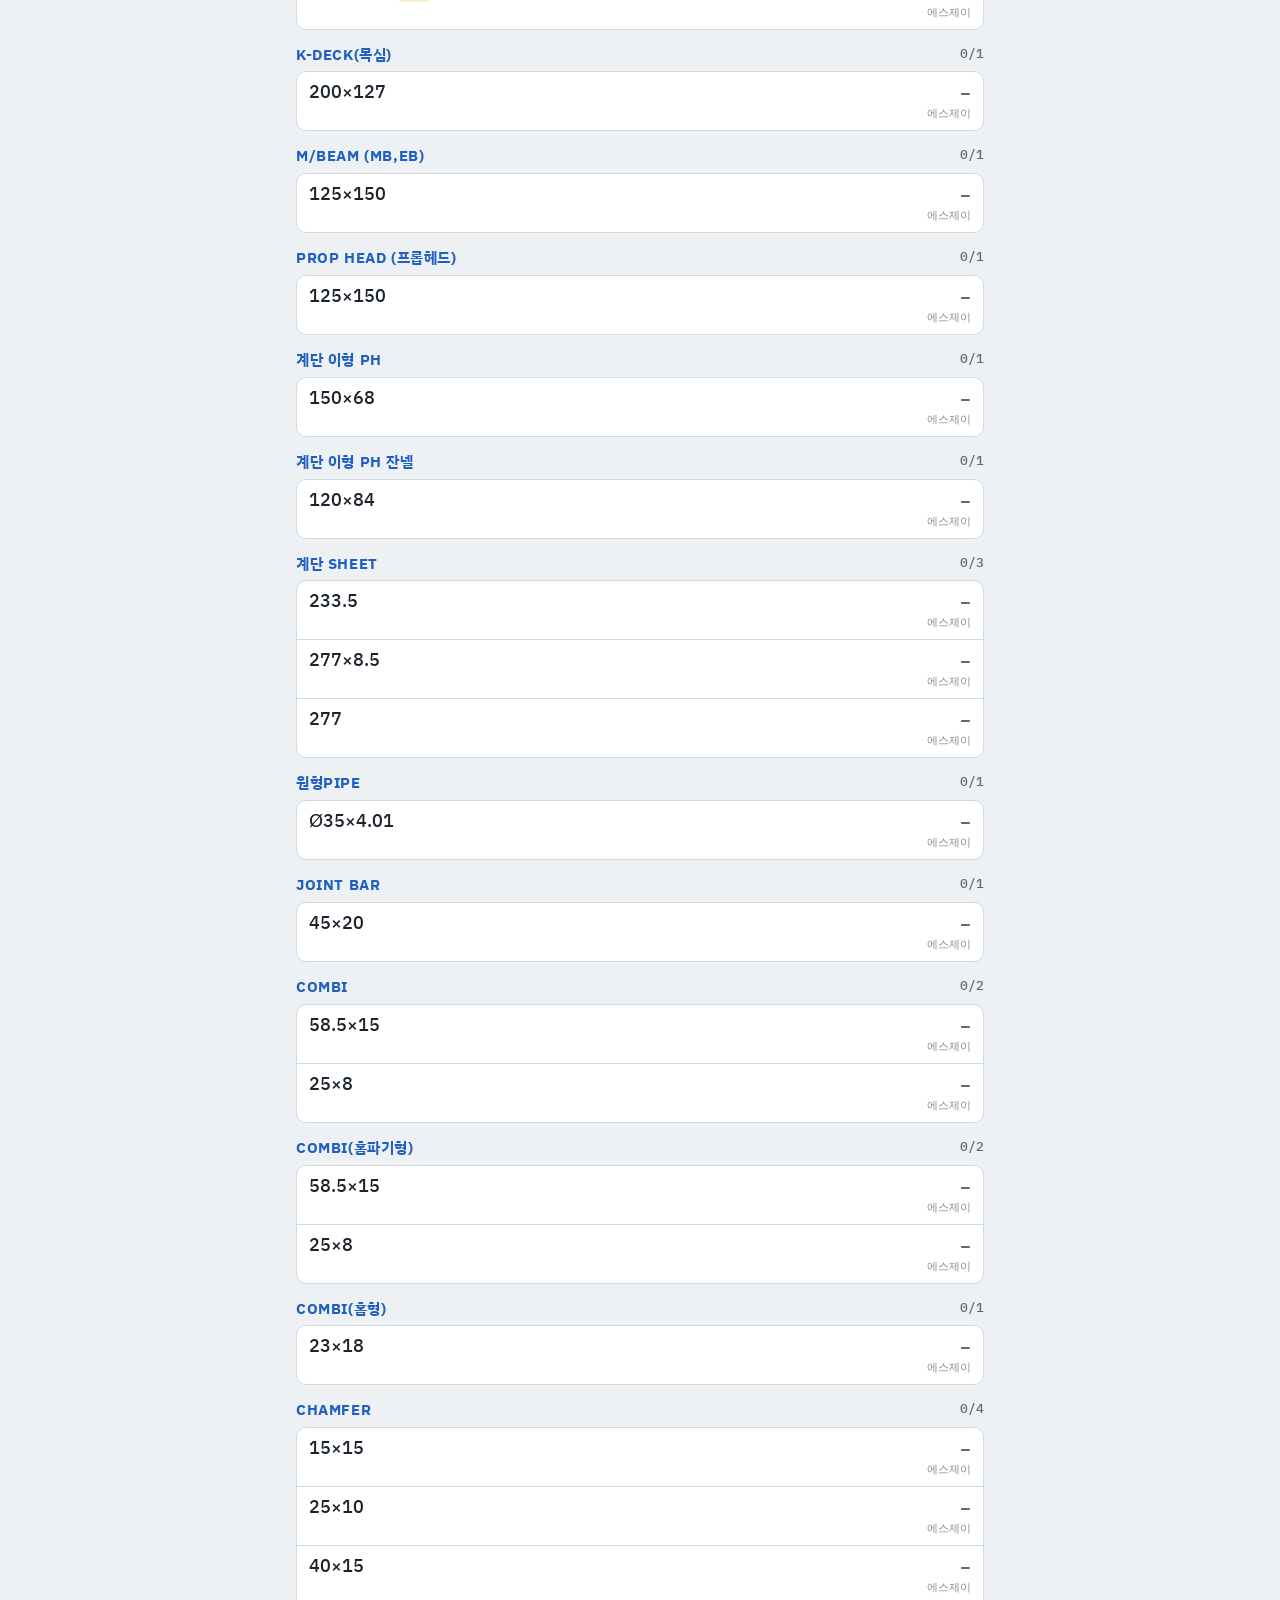
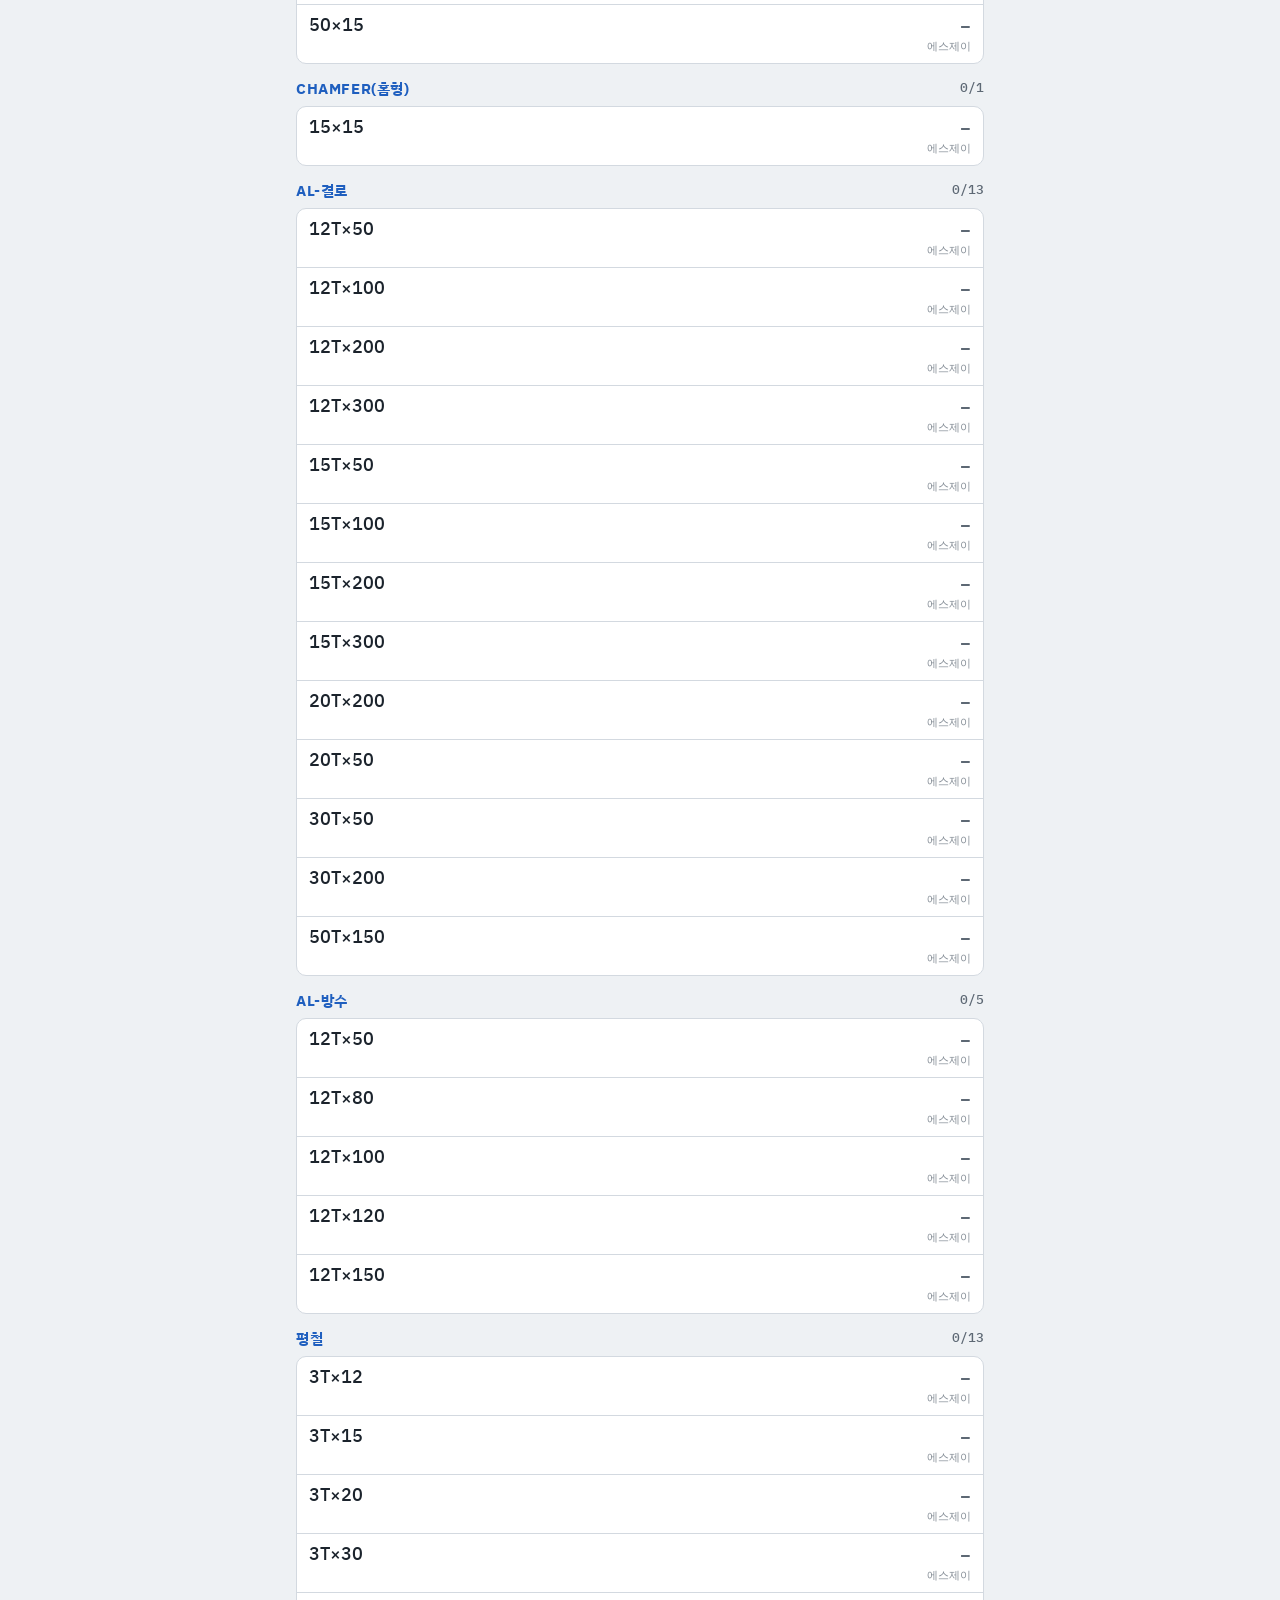
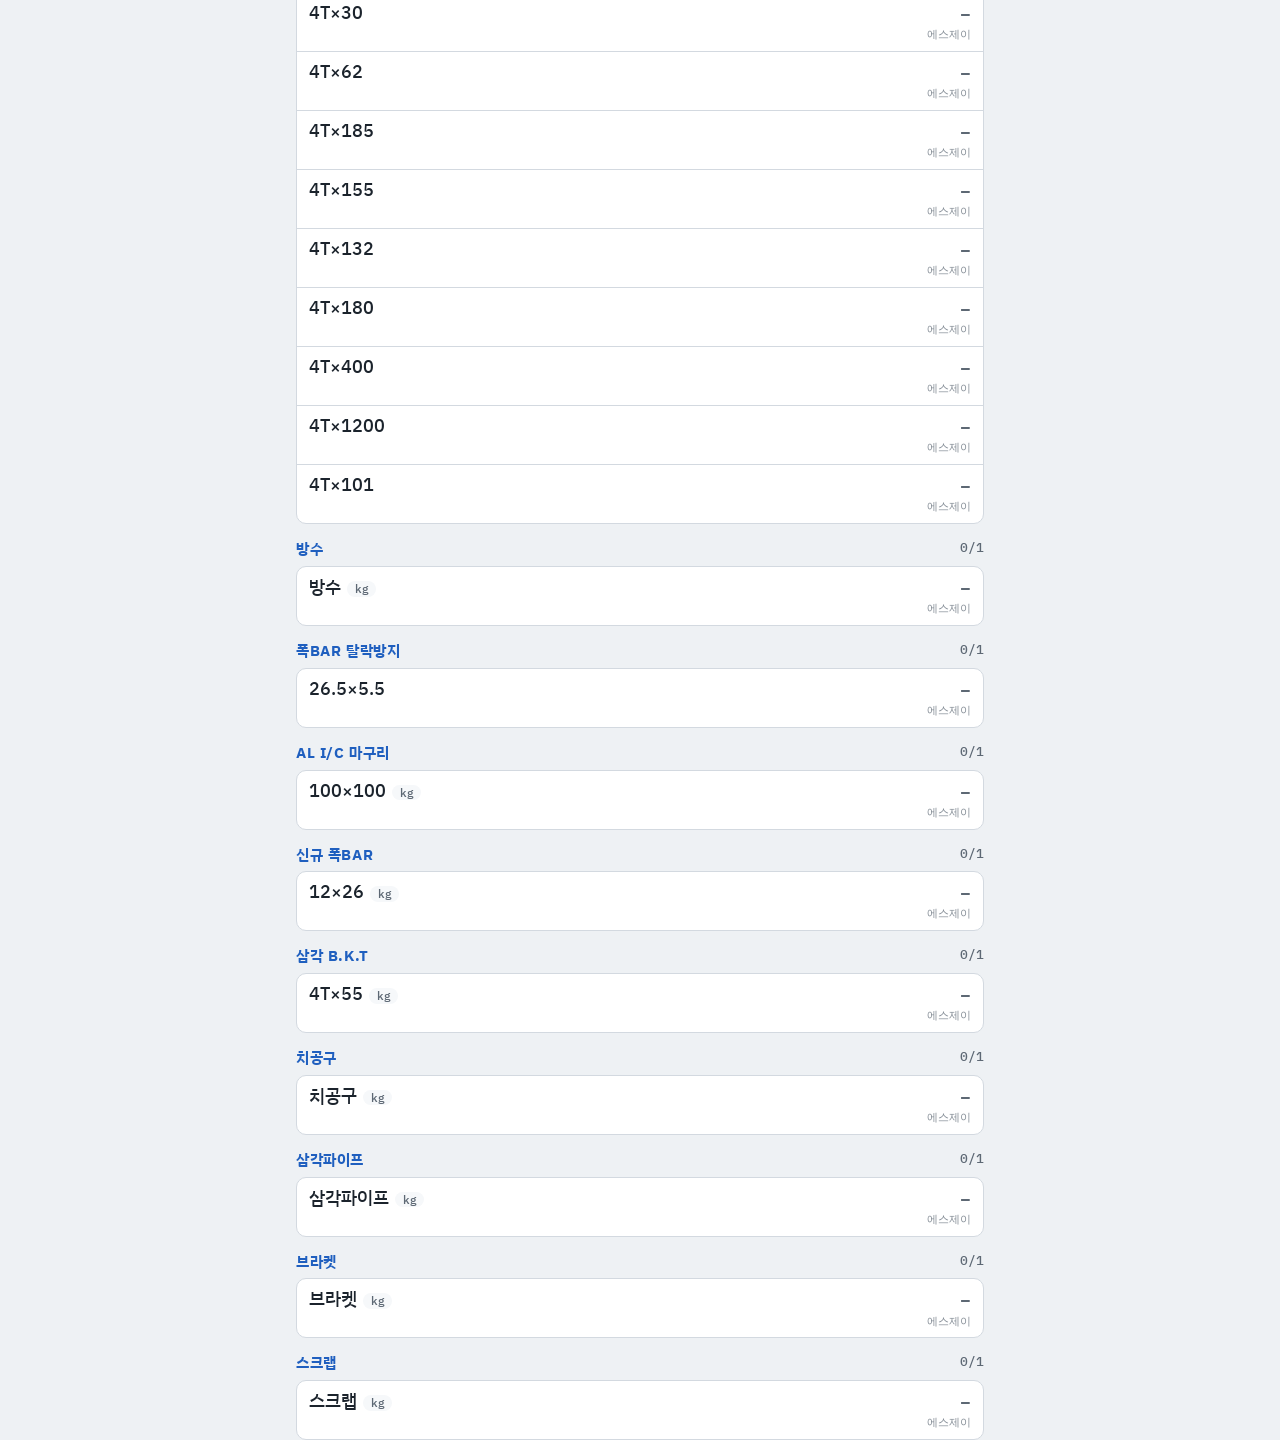
<file: wip.html>
<!doctype html>
<html lang="ko">
<head>
<meta charset="utf-8">
<meta name="viewport" content="width=device-width,initial-scale=1,viewport-fit=cover">
<meta name="theme-color" content="#1f5fbf">
<meta name="apple-mobile-web-app-capable" content="yes">
<meta name="mobile-web-app-capable" content="yes">
<link rel="manifest" href="manifest.webmanifest">
<link rel="icon" href="icon-192.png">
<link rel="apple-touch-icon" href="icon-192.png">
<title>진천2 재공품 집계</title>
<link rel="preconnect" href="https://fonts.googleapis.com">
<link rel="stylesheet" href="https://fonts.googleapis.com/css2?family=IBM+Plex+Sans+KR:wght@400;500;700&family=IBM+Plex+Mono:wght@500;600&display=swap">
<link rel="stylesheet" href="app.css">
<style>
/* 재공품 화면만 쓰는 것 (나머지는 원자재 화면과 같은 app.css) */
.top h1 { font-size: 16px; white-space: nowrap }
.top .subrow > * { white-space: nowrap }
.sheets { display: grid; grid-template-columns: repeat(3, 1fr); gap: 6px; padding-block: 2px 6px }
.sheets button { border: 1px solid var(--line); background: var(--surface); border-radius: 8px; padding: 7px 4px; font-size: 14px; font-weight: 500 }
.sheets button[aria-pressed="true"] { background: var(--fg); border-color: var(--fg); color: var(--bg); font-weight: 700 }
.tabs.two { grid-template-columns: repeat(2, 1fr) }
.form { margin-top: 10px; background: var(--surface); border: 1px solid var(--line); border-radius: 10px; padding: 12px; display: flex; flex-direction: column; gap: 8px }
.form h3 { margin: 0; font-size: 14px }
.form .row { display: flex; gap: 8px; align-items: flex-end }
.form label { display: flex; flex-direction: column; gap: 3px; font-size: 12.5px; color: var(--muted); flex: 1; min-width: 0 }
.form input, .form select { width: 100%; border: 1px solid var(--line); background: var(--bg); color: var(--fg); border-radius: 8px; padding: 10px; font: inherit; font-size: 16px }
.form input.num { font-family: var(--font-num) }
.form .btn { flex: none; padding: 11px 16px; font-size: 15px }
.form .hint { margin: 0; font-size: 12px; color: var(--muted) }
.form .err { color: var(--danger); font-size: 13px; min-height: 1em; margin: 0 }
.modeseg { display: flex; gap: 6px }
.modeseg .chip { font-size: 14px; padding: 6px 12px }
.grpbox { margin-top: 10px; background: var(--surface); border: 1px solid var(--line); border-radius: 10px; overflow: hidden }
.grpbox-h { display: flex; justify-content: space-between; align-items: center; gap: 8px; padding: 9px 12px; background: var(--accent-soft); font-weight: 700; font-size: 14px }
.grpbox-h small { font-family: var(--font-num); font-weight: 600; font-size: 13px; color: var(--fg) }
.grpbox-h button { border: 1px solid var(--accent); background: var(--surface); color: var(--accent); border-radius: 6px; padding: 2px 8px; font-size: 12.5px; font-weight: 700 }
.erow { display: grid; grid-template-columns: 1fr auto auto; gap: 8px; align-items: center; padding: 8px 12px; border-top: 1px solid var(--line); font-size: 14px }
.erow:first-of-type { border-top: 0 }
.erow .v { font-family: var(--font-num); font-weight: 600; text-align: right }
.erow .w { color: var(--muted); font-size: 12px; grid-column: 1 }
.erow .acts button { border: 1px solid var(--danger); color: var(--danger); background: none; border-radius: 6px; padding: 2px 8px; font-size: 12.5px }
.erow .acts { display: flex; gap: 6px }
.erow .acts button.editb { border-color: var(--line); color: var(--fg) }
.erow .w .tag { font-weight: 500 }
.erow.del { opacity: .5 }
.erow.del .v, .erow.del .t { text-decoration: line-through }
.erow.pend .v::after { content: " ·보내는 중"; font-family: var(--font-body); font-size: 11px; color: var(--warn); font-weight: 500 }
.lenrow { display: flex; justify-content: space-between; gap: 8px; padding: 6px 12px; font-family: var(--font-num); font-size: 13.5px; border-top: 1px dashed var(--line); background: var(--bg) }
.lenrow b { font-weight: 600 }
.sumtbl td.l, .sumtbl th.l { text-align: left; white-space: normal }
.sumtbl tr.sub td { background: var(--accent-soft); font-weight: 700 }
.sumtbl tr.tot td { background: var(--fg); color: var(--bg); font-weight: 700 }
.needlogin { margin-top: 30px; text-align: center }
.needlogin p { color: var(--muted) }
.sheet .form { border: 0; padding: 8px 0 0; margin-top: 4px }
/* 입력 창: 길이·수량 칸을 눌러 고르고 아래 키패드로 넣는다 */
.wipdisp { gap: 6px; justify-content: flex-start }
.fld { display: grid; grid-template-columns: 44px 1fr auto; align-items: baseline; gap: 8px; width: 100%; text-align: left; border: 1px solid var(--line); background: var(--surface); border-radius: 8px; padding: 6px 10px }
.fld span { font-size: 13px; color: var(--muted) }
.fld b { font-size: 22px; font-weight: 600; overflow-wrap: anywhere }
.fld b i { font-style: normal; font-family: var(--font-body); font-size: 14px; font-weight: 500; color: var(--muted) }
.fld small { font-size: 13px; color: var(--muted) }
.fld.on { border-color: var(--accent); box-shadow: 0 0 0 1px var(--accent) inset }
.wipdisp .res { color: var(--muted); font-size: 13px; font-family: var(--font-num) }
.wipdisp .res b { color: var(--fg); font-size: 15px }
.notes { display: flex; flex-wrap: wrap; gap: 6px; margin-bottom: 6px }
.sheet .modeseg { margin-top: 6px }
.sitepick small { display: block; font-size: 12px; color: var(--muted); margin-bottom: 4px }
.sitepick .chip { text-align: left }
.pill {display: inline-block; font-size: 12px; border-radius: 999px; padding: 0 8px; background: var(--key); color: var(--muted); margin-left: 6px; font-weight: 500 }
</style>
</head>
<body>

<header>
  <div class="wrap">
    <div class="top"><h1>진천2 재공품 집계</h1><div class="right"><select id="monthSel" class="month" aria-label="조사월"><option>불러오는 중</option></select><div class="subrow"><a class="formlink" href="./">← 원자재</a><span class="adm" id="admBadge" hidden>관리자</span><span class="sync" id="sync"></span><button type="button" class="bigbtn" id="bigBtn" aria-pressed="false" aria-label="글자 크게">가<b>+</b></button></div></div></div>
    <div class="sheets" id="sheetBar" role="group" aria-label="집계표 탭"></div>
    <div class="locs" id="locBar" role="group" aria-label="장소"></div>
  </div>
  <div class="tabs two" role="tablist">
    <button class="tab" role="tab" id="tab-input" aria-selected="true">입력</button>
    <button class="tab" role="tab" id="tab-sum" aria-selected="false">집계표 보기</button>
  </div>
</header>

<main class="wrap">
  <div id="banners"></div>
  <div id="view"></div>
</main>

<div id="sheetRoot"></div>
<div id="dlgRoot"></div>
<div id="grpRoot"></div>
<div id="visRoot"></div>
<div id="toastRoot"></div>
<script src="config.js"></script>
<script src="print.js"></script>
<script src="wip.js"></script>
</body>
</html>
</file>
<file: app.css>
/* Layout: 한 손 조작용 단일 칼럼. 위에는 장소·검색 고정, 가운데 품목 목록, 품목을 누르면 아래에서 계산 키패드가 올라온다. */
:root {
  --bg: #eef1f4;          /* 알루미늄 판 같은 차가운 회색 */
  --surface: #ffffff;
  --line: #d3d9e0;
  --fg: #1b232c;
  --muted: #5d6874;
  --accent: #1f5fbf;      /* 도면 마킹 블루 */
  --accent-fg: #ffffff;
  --accent-soft: #dfe9f8;
  --ok: #1d7a46;
  --ok-soft: #dcf1e4;
  --warn: #a35a00;
  --warn-soft: #fbecd5;
  --danger: #b3261e;
  --key: #f6f8fa;
  --font-body: "IBM Plex Sans KR", "Malgun Gothic", "Apple SD Gothic Neo", system-ui, sans-serif;
  --font-num: "IBM Plex Mono", ui-monospace, "Consolas", monospace;
}
@media (prefers-color-scheme: dark) { :root:not([data-theme="light"]) {
  --bg: #12171d; --surface: #1b222a; --line: #2e3842; --fg: #e5eaef; --muted: #96a2ae;
  --accent: #6ea3f0; --accent-fg: #0d1520; --accent-soft: #1f324d;
  --ok: #6fcf97; --ok-soft: #173326; --warn: #f0b35c; --warn-soft: #3a2a12; --danger: #f2827a; --key: #222b34;
  color-scheme: dark } }
:root[data-theme="dark"] {
  --bg: #12171d; --surface: #1b222a; --line: #2e3842; --fg: #e5eaef; --muted: #96a2ae;
  --accent: #6ea3f0; --accent-fg: #0d1520; --accent-soft: #1f324d;
  --ok: #6fcf97; --ok-soft: #173326; --warn: #f0b35c; --warn-soft: #3a2a12; --danger: #f2827a; --key: #222b34;
  color-scheme: dark }

html { padding-top: env(safe-area-inset-top, 0px); padding-bottom: env(safe-area-inset-bottom, 0px) }
body { margin: 0 }
[hidden] { display: none !important }
* { box-sizing: border-box }
body { background: var(--bg); color: var(--fg); font-family: var(--font-body); font-size: 15px; line-height: 1.45; -webkit-tap-highlight-color: transparent }
body::before { content: ""; position: fixed; inset: 0 0 auto; height: env(safe-area-inset-top, 0px); z-index: 10; background: var(--surface) }
button { font: inherit; color: inherit; cursor: pointer }
button:focus-visible, input:focus-visible, select:focus-visible { outline: 2px solid var(--accent); outline-offset: 2px }
.num { font-family: var(--font-num); font-variant-numeric: tabular-nums }
.wrap { padding-left: max(16px, env(safe-area-inset-left, 0px)); padding-right: max(16px, env(safe-area-inset-right, 0px)) }

header { position: sticky; top: env(safe-area-inset-top, 0px); z-index: 5; background: var(--surface); border-bottom: 1px solid var(--line) }
.top { display: flex; align-items: baseline; justify-content: space-between; gap: 8px; padding-block: 10px 6px }
.top h1 { margin: 0; font-size: 17px; font-weight: 700; letter-spacing: -0.01em }
.top { align-items: center }
.month { flex: none; border: 1px solid var(--line); background: var(--accent-soft); color: var(--fg); border-radius: 8px; padding: 5px 8px; font: inherit; font-size: 13.5px; font-weight: 700 }
.locs { display: flex; gap: 6px; overflow-x: auto; padding-block: 4px 8px; scrollbar-width: none }
.locs::-webkit-scrollbar { display: none }
.loc { flex: none; border: 1px solid var(--line); background: var(--surface); border-radius: 999px; padding: 6px 13px; font-size: 14px; font-weight: 500 }
.loc[aria-pressed="true"] { background: var(--accent); border-color: var(--accent); color: var(--accent-fg) }
.loc small { font-family: var(--font-num); font-size: 11.5px; opacity: .75; margin-left: 4px }
.tabs { display: grid; grid-template-columns: repeat(3, 1fr); border-top: 1px solid var(--line) }
.tab { background: none; border: 0; padding: 9px 0; font-size: 14px; color: var(--muted); border-bottom: 2px solid transparent }
.tab[aria-selected="true"] { color: var(--fg); font-weight: 700; border-bottom-color: var(--accent) }

.banner { margin-top: 10px; border-radius: 8px; padding: 10px 12px; font-size: 13.5px; display: flex; gap: 10px; align-items: center; justify-content: space-between }
.banner.warn { background: var(--warn-soft); color: var(--warn) }
.banner.info { background: var(--accent-soft); color: var(--fg) }
.banner button { border: 1px solid currentColor; background: none; border-radius: 6px; padding: 4px 10px; font-size: 13px; color: inherit; flex: none }

.search { display: flex; gap: 8px; padding-block: 10px 6px }
.search input { flex: 1; min-width: 0; border: 1px solid var(--line); background: var(--surface); color: var(--fg); border-radius: 8px; padding: 10px 12px; font: inherit }
.search select { flex: none; max-width: 42%; border: 1px solid var(--line); background: var(--surface); color: var(--fg); border-radius: 8px; padding: 0 8px; font: inherit; font-size: 14px }
.filters { display: flex; gap: 6px; padding-bottom: 6px; flex-wrap: wrap }
.chip { border: 1px solid var(--line); background: var(--surface); border-radius: 6px; padding: 4px 10px; font-size: 13px; color: var(--muted) }
.chip[aria-pressed="true"] { border-color: var(--accent); color: var(--accent); font-weight: 700 }

/* 품목군 이름은 스크롤해도 상단(헤더 바로 아래)에 붙어 있고, 다음 품목군이 오면 밀려난다 */
.grp { position: sticky; top: calc(env(safe-area-inset-top, 0px) + var(--hdr, 120px)); z-index: 3; margin: 0; padding: 12px 0 6px; background: var(--bg);
  font-size: 12.5px; font-weight: 700; color: var(--accent); letter-spacing: .04em; text-transform: uppercase; display: flex; justify-content: space-between; gap: 8px }
.grp small { color: var(--muted); font-weight: 500; letter-spacing: 0; text-transform: none; font-family: var(--font-num) }
.list { display: flex; flex-direction: column; background: var(--surface); border: 1px solid var(--line); border-radius: 10px; overflow: hidden }
.item { display: grid; grid-template-columns: 1fr auto; gap: 2px 10px; align-items: center; text-align: left; background: none; border: 0; border-top: 1px solid var(--line); padding: 11px 12px }
.item:first-child { border-top: 0 }
.item .spec { font-weight: 500; min-width: 0; overflow-wrap: anywhere }
.item .spec .len { font-family: var(--font-num); font-weight: 600 }
.item .meta { grid-column: 1; color: var(--muted); font-size: 12px; font-family: var(--font-num) }
.item .qty { grid-row: 1 / span 2; grid-column: 2; text-align: right; font-family: var(--font-num); font-size: 15px; font-weight: 600 }
.item .qty small { display: block; font-size: 11px; font-weight: 500; color: var(--muted) }
.item .qty.zero { color: var(--muted); font-weight: 500 }
.item.done { background: linear-gradient(90deg, var(--ok-soft), transparent 70%) }
.item.done .qty { color: var(--ok) }
.empty { color: var(--muted); text-align: center; padding: 28px 12px; font-size: 14px }
.addcustom { width: 100%; margin: 14px 0 28px; border: 1px dashed var(--line); background: none; border-radius: 10px; padding: 12px; color: var(--accent); font-weight: 500 }

/* 입력 내역 */
.log { display: flex; flex-direction: column; gap: 8px; padding-block: 12px 28px }
.entry { background: var(--surface); border: 1px solid var(--line); border-radius: 10px; padding: 10px 12px; display: grid; grid-template-columns: 1fr auto; gap: 2px 10px }
.entry .what { font-weight: 500; min-width: 0; overflow-wrap: anywhere }
.entry .how { font-family: var(--font-num); text-align: right; font-weight: 600 }
.entry .how small { display: block; color: var(--muted); font-weight: 500; font-size: 12px }
.entry .who { grid-column: 1 / -1; color: var(--muted); font-size: 12px; display: flex; gap: 8px; flex-wrap: wrap }
.entry.del { opacity: .55 }
.entry.del .what, .entry.del .how { text-decoration: line-through }
.tag { display: inline-block; border-radius: 4px; padding: 0 6px; font-size: 11.5px; font-weight: 700; background: var(--accent-soft); color: var(--accent) }
.tag.edit { background: var(--warn-soft); color: var(--warn) }
.tag.delt { background: transparent; border: 1px solid var(--danger); color: var(--danger) }

/* 집계 */
.sum { padding-block: 12px 28px; display: flex; flex-direction: column; gap: 14px }
.tbl { overflow-x: auto; background: var(--surface); border: 1px solid var(--line); border-radius: 10px }
table { border-collapse: collapse; width: 100%; font-size: 13.5px }
th, td { padding: 8px 10px; border-bottom: 1px solid var(--line); text-align: right; white-space: nowrap }
th:first-child, td:first-child { text-align: left }
th { font-size: 12px; color: var(--muted); font-weight: 500 }
tr:last-child td { border-bottom: 0 }
tfoot td { font-weight: 700 }
.card { background: var(--surface); border: 1px solid var(--line); border-radius: 10px; padding: 14px }
.card h2 { margin: 0 0 6px; font-size: 15px }
.card p { margin: 0 0 10px; color: var(--muted); font-size: 13.5px }
.btn { border: 0; background: var(--accent); color: var(--accent-fg); border-radius: 8px; padding: 10px 14px; font-weight: 700 }
.btn.ghost { background: none; border: 1px solid var(--line); color: var(--fg); font-weight: 500 }

/* 입력 시트 */
.scrim { position: fixed; inset: 0; background: rgb(10 14 20 / .45); z-index: 20 }
.sheet { position: fixed; left: 0; right: 0; bottom: 0; z-index: 21; background: var(--surface); border-radius: 14px 14px 0 0; max-height: 92%; overflow-y: auto;
  padding-left: max(16px, env(safe-area-inset-left, 0px)); padding-right: max(16px, env(safe-area-inset-right, 0px)); padding-bottom: calc(12px + env(safe-area-inset-bottom, 0px)); padding-top: 12px }
.sheet-head { display: flex; justify-content: space-between; align-items: flex-start; gap: 10px }
.sheet-head h2 { margin: 0; font-size: 17px; overflow-wrap: anywhere }
.sheet-head .meta { color: var(--muted); font-size: 12.5px; font-family: var(--font-num) }
.x { border: 0; background: var(--key); border-radius: 8px; width: 36px; height: 36px; flex: none; font-size: 18px }
.sheet .locs { padding-block: 10px 6px }
.custom-fields { display: grid; grid-template-columns: 1fr 110px; gap: 8px; margin-top: 10px }
.custom-fields input, .memo input { width: 100%; border: 1px solid var(--line); background: var(--bg); color: var(--fg); border-radius: 8px; padding: 9px 10px; font: inherit }
.display { margin-top: 8px; border: 1px solid var(--line); border-radius: 10px; padding: 10px 12px; background: var(--bg); min-height: 74px; display: flex; flex-direction: column; justify-content: center }
.display .expr { font-family: var(--font-num); font-size: 22px; font-weight: 600; overflow-wrap: anywhere; min-height: 30px }
.display .expr .ph { color: var(--muted); font-weight: 500; font-size: 15px; font-family: var(--font-body) }
.display .res { color: var(--muted); font-size: 13px; font-family: var(--font-num) }
.display .res b { color: var(--fg); font-size: 15px }
.display.bad .res { color: var(--danger) }
.memo { margin-top: 8px }
.keys { display: grid; grid-template-columns: repeat(4, 1fr); gap: 6px; margin-top: 10px }
.k { touch-action: manipulation; user-select: none; -webkit-user-select: none; border: 0; background: var(--key); border-radius: 10px; height: 54px; font-family: var(--font-num); font-size: 22px; font-weight: 600 }
.k:active { filter: brightness(.92) }
.k.op { color: var(--accent); background: var(--accent-soft) }
.k.fn { font-family: var(--font-body); font-size: 15px; font-weight: 500 }
.k.save { background: var(--accent); color: var(--accent-fg); font-family: var(--font-body); font-size: 17px; font-weight: 700 }
.k.save[disabled] { opacity: .45 }
.prev { margin-top: 14px }
.prev h3 { margin: 0 0 6px; font-size: 13px; color: var(--muted); font-weight: 500 }
.prow { display: grid; grid-template-columns: auto 1fr auto; gap: 8px; align-items: center; padding: 8px 0; border-top: 1px solid var(--line); font-size: 13.5px }
.prow .e { font-family: var(--font-num); min-width: 0; overflow-wrap: anywhere }
.prow .acts { display: flex; gap: 6px }
.prow .acts button { border: 1px solid var(--line); background: none; border-radius: 6px; padding: 3px 9px; font-size: 12.5px }
.prow .acts .danger { border-color: var(--danger); color: var(--danger) }
.editing { margin-top: 8px; font-size: 13px; color: var(--warn); display: flex; justify-content: space-between; align-items: center }
.editing button { border: 0; background: none; color: var(--accent); font-size: 13px }

.toast { position: fixed; left: 50%; transform: translateX(-50%); bottom: calc(18px + env(safe-area-inset-bottom, 0px)); z-index: 30; background: var(--fg); color: var(--bg); border-radius: 8px; padding: 9px 14px; font-size: 14px; max-width: calc(100% - 32px) }
@media (prefers-reduced-motion: no-preference) { .sheet.anim { animation: up .18s ease-out } @keyframes up { from { transform: translateY(24px); opacity: .6 } } }
@media (min-width: 720px) { main, header > div { max-width: 720px; margin: 0 auto } .sheet { max-width: 560px; margin: 0 auto } }

/* 처음 설정(이름·현장 코드) */
.setup { position: fixed; inset: 0; z-index: 40; background: var(--bg); display: flex; align-items: center; justify-content: center;
  padding-left: max(16px, env(safe-area-inset-left, 0px)); padding-right: max(16px, env(safe-area-inset-right, 0px)) }
.setup form { width: 100%; max-width: 380px; background: var(--surface); border: 1px solid var(--line); border-radius: 14px; padding: 20px; display: flex; flex-direction: column; gap: 12px }
.setup h2 { margin: 0; font-size: 19px }
.setup p { margin: 0; color: var(--muted); font-size: 13.5px }
.setup label { display: flex; flex-direction: column; gap: 4px; font-size: 13px; font-weight: 500 }
.setup input { border: 1px solid var(--line); background: var(--bg); color: var(--fg); border-radius: 8px; padding: 11px 12px; font: inherit; font-size: 16px }
.setup .err { color: var(--danger); font-size: 13.5px; min-height: 1em }
.setup .btn { padding: 12px }
.setup [hidden] { display: none }
.set-title { font-size: 13px; font-weight: 700; margin-bottom: 6px }
.set-title small { color: var(--muted); font-weight: 400 }
.names { display: flex; flex-direction: column; gap: 6px; max-height: 46vh; overflow: auto }
.nm { display: flex; justify-content: space-between; align-items: center; gap: 8px; text-align: left; border: 1px solid var(--line); background: var(--bg); color: var(--fg); border-radius: 8px; padding: 10px 12px; font: inherit; font-size: 15px; font-weight: 700 }
.nm small { color: var(--muted); font-weight: 400; font-size: 12px }
.nm[aria-pressed="true"] { border-color: var(--accent); box-shadow: 0 0 0 1px var(--accent) inset; color: var(--accent) }
.nm.other { font-weight: 400; color: var(--muted) }
.linkbtn { align-self: center; border: none; background: none; color: var(--accent); font-size: 13px; padding: 2px 0; text-decoration: underline }
.miss { display: flex; flex-direction: column; gap: 4px; max-height: 38vh; overflow: auto; border: 1px solid var(--line); border-radius: 8px; padding: 6px }
.miss button { display: flex; justify-content: space-between; gap: 8px; text-align: left; border: none; background: var(--bg); color: var(--fg); border-radius: 6px; padding: 7px 8px; font: inherit; font-size: 13.5px }
.miss button small { color: var(--muted); white-space: nowrap }
.dlg .ok { color: var(--accent) }
.dupwarn { color: var(--warn); font-size: 13px; font-weight: 700 }
/* 전월 비교 */
.pvtag { display: inline-block; margin-right: 6px; padding: 0 6px; border: 1px dashed var(--muted); border-radius: 4px; color: var(--muted); font-family: var(--font-body); font-size: 11.5px; line-height: 17px }
.pvtag.big { border: 1px solid var(--warn); background: var(--warn-soft); color: var(--warn); font-weight: 700 }
.cmpline.big, td.big { color: var(--warn); font-weight: 700 }
.cmpline { font-size: 13px; color: var(--muted); margin-top: 2px }
#cmpView th, #cmpView td { padding: 8px 6px }
.seg .chip[hidden] { display: none }
td.neg { color: var(--muted) }
#cmpView tr.grprow td { text-align: left; font-size: 12px; font-weight: 700; color: var(--accent); background: var(--accent-soft) }
td.itm { white-space: normal; min-width: 100px }
td.itm small { display: block; color: var(--muted); font-size: 11.5px }
.cmpnote { color: var(--muted); font-size: 12.5px; margin: 0 }
.sync { font-size: 11.5px; color: var(--muted); font-family: var(--font-num) }
.sync.off { color: var(--warn) }
.adm { font-size: 11px; font-weight: 700; color: var(--surface); background: var(--accent); border-radius: 4px; padding: 2px 6px }
.adm[hidden] { display: none }
.dlg .mgr-row { display: grid; grid-template-columns: 64px 1fr; align-items: center; gap: 8px }
.dlg .mgr-row label { font-size: 14px; font-weight: 700 }
.dlg .mgr-row input { margin-top: 0; padding: 9px 10px; font-size: 15px }
#setPinWrap { margin-top: 12px }
.dlg .mgr-row label small { display: block; font-size: 11px; font-weight: 400; color: var(--muted) }
.dlg .mgr-row label small.nopin { color: var(--warn, #c2410c) }
.dlg .mgr-row .pinv { font-size: 22px; letter-spacing: 3px; font-variant-numeric: tabular-nums }
.dlg .linkbtn { align-self: flex-start; border: none; background: none; color: var(--accent); font-size: 13px; padding: 2px 0; text-decoration: underline }
.dlg .dlg-body { display: flex; flex-direction: column; gap: 8px; max-height: 60vh; overflow: auto }
.top .right { display: flex; flex-direction: column; align-items: flex-end; gap: 2px }
.top .subrow { display: flex; align-items: center; gap: 6px }
/* 글자 크게: 화면 전체를 1.2배로 (이 폰에만 기억) */
html.big body { zoom: 1.2 }
.bigbtn { border: 1px solid var(--line); background: var(--surface); color: var(--fg); border-radius: 6px; padding: 1px 7px; font-size: 13px; font-weight: 700; line-height: 18px }
.bigbtn b { font-size: 10px; vertical-align: super; margin-left: 1px }
.bigbtn[aria-pressed="true"] { background: var(--accent); border-color: var(--accent); color: var(--accent-fg) }
.item .meta:empty { display: none }
/* 품목군 고르기 (누르면 바로 적용) */
.grpbtn { flex: none; max-width: 46%; display: flex; align-items: center; justify-content: space-between; gap: 6px; border: 1px solid var(--line); background: var(--surface); color: var(--fg); border-radius: 8px; padding: 0 10px; font: inherit; font-size: 14px; text-align: left; overflow: hidden; white-space: nowrap; text-overflow: ellipsis }
.grpbtn span { color: var(--muted); font-size: 12px; flex: none }
#grpRoot .scrim { z-index: 30 }
.gpick { position: fixed; left: 0; right: 0; bottom: 0; z-index: 31; background: var(--surface); border-radius: 14px 14px 0 0; max-height: 75%; display: flex; flex-direction: column; padding-bottom: env(safe-area-inset-bottom, 0px) }
.gpick-h { display: flex; align-items: center; gap: 8px; padding: 12px 14px 8px; border-bottom: 1px solid var(--line) }
.gpick-h b { font-size: 16px }
.gpick-h small { color: var(--muted); font-size: 12px; flex: 1 }
.gpick-list { overflow-y: auto; padding: 4px 8px 10px }
.gopt { width: 100%; display: flex; justify-content: space-between; align-items: center; gap: 10px; text-align: left; border: 0; border-bottom: 1px solid var(--line); background: none; color: var(--fg); padding: 13px 8px; font: inherit; font-size: 15px }
.gopt small { color: var(--muted); font-family: var(--font-num); font-size: 12.5px; flex: none }
.gopt[aria-pressed="true"] { color: var(--accent); font-weight: 700; background: var(--accent-soft); border-radius: 8px }
@media (min-width: 720px) { .gpick { max-width: 560px; margin: 0 auto } }
/* 구역별 숨김 품목 */
.hidenote { margin: 6px 0 2px; font-size: 12.5px; color: var(--muted); border: 1px dashed var(--line); border-radius: 8px; padding: 7px 10px }
.hidtag { display: inline-block; margin-right: 6px; padding: 0 6px; border-radius: 4px; background: var(--key); color: var(--muted); font-family: var(--font-body); font-size: 11.5px; line-height: 17px }
.vispanel { position: fixed; inset: 0; z-index: 25; background: var(--bg); display: flex; flex-direction: column; padding-top: env(safe-area-inset-top, 0px); padding-bottom: env(safe-area-inset-bottom, 0px) }
.vis-h { display: flex; justify-content: space-between; align-items: center; padding: 10px 16px; background: var(--surface); border-bottom: 1px solid var(--line) }
.vis-h b { font-size: 17px }
.vis-locs { display: flex; gap: 6px; overflow-x: auto; padding: 10px 16px 4px }
.vis-locs .loc small { font-family: var(--font-body) }
.vis-note { margin: 4px 16px; font-size: 12.5px; color: var(--muted) }
.vis-bar { display: flex; gap: 8px; align-items: center; padding: 4px 16px 8px }
.vis-bar input { flex: 1; min-width: 0; border: 1px solid var(--line); background: var(--surface); color: var(--fg); border-radius: 8px; padding: 9px 12px; font: inherit }
.vis-bar span { flex: none; font-size: 12.5px; color: var(--muted); font-family: var(--font-num) }
.vis-list { flex: 1; overflow-y: auto; padding: 0 16px 12px }
.vis-list section { background: var(--surface); border: 1px solid var(--line); border-radius: 10px; padding: 8px 10px; margin-top: 10px }
.vis-g { display: flex; justify-content: space-between; align-items: center; gap: 8px }
.vis-g b { font-size: 14px; color: var(--accent) }
.vis-lens { display: flex; flex-wrap: wrap; gap: 6px; margin: 6px 0 4px }
.vlen { border: 1px solid var(--line); border-radius: 999px; padding: 3px 10px; font-family: var(--font-num); font-size: 13px; background: var(--surface); color: var(--fg) }
.vlen.on { background: var(--accent); border-color: var(--accent); color: var(--accent-fg) }
.vlen.part { background: var(--accent-soft); border-color: var(--accent); color: var(--accent) }
.vlen.off { color: var(--muted); text-decoration: line-through }
.vis-it { display: flex; align-items: center; gap: 10px; padding: 7px 2px; border-top: 1px solid var(--line); font-size: 14px }
.vis-it input { width: 20px; height: 20px; flex: none; accent-color: var(--accent) }
.vis-it b { font-family: var(--font-num); font-weight: 600 }
.vis-it.off span { color: var(--muted); text-decoration: line-through }
.vis-warn { margin: 0 16px 4px; font-size: 12.5px; color: var(--muted) }
.vis-warn:empty { display: none }
.vis-warn.on { color: var(--warn); border: 1px solid var(--warn); border-radius: 8px; padding: 6px 10px }
.vprev { margin-left: auto; flex: none; font-style: normal; font-size: 12px; color: var(--muted); border: 1px dashed var(--muted); border-radius: 4px; padding: 0 6px; line-height: 18px }
.vprev.warn { color: var(--warn); border-color: var(--warn); font-weight: 700 }
.vis-it.off .vprev.warn { text-decoration: none }
.vdot { display: inline-block; width: 6px; height: 6px; border-radius: 50%; background: var(--warn); margin-left: 4px; vertical-align: middle }
.vis-btns { display: flex; gap: 8px; justify-content: flex-end; padding: 10px 16px; background: var(--surface); border-top: 1px solid var(--line) }
@media (min-width: 720px) { .vispanel > * { width: 100%; max-width: 720px; margin-left: auto; margin-right: auto } }

/* 구역 잠금 */
.ico { width: 13px; height: 13px; vertical-align: -1px; margin-right: 4px; flex: none }
.loc.locked:not([aria-pressed="true"]) { color: var(--muted); background: var(--key) }
.lockbar { margin-top: 10px; display: flex; align-items: center; justify-content: space-between; gap: 10px; border: 1px solid var(--line); background: var(--surface); border-radius: 8px; padding: 8px 10px; font-size: 13.5px; color: var(--muted) }
.lockbar button { flex: none; border: 1px solid var(--accent); color: var(--accent); background: none; border-radius: 6px; padding: 5px 10px; font-size: 13px; font-weight: 700 }
.lockbar.locked { background: var(--warn-soft); border-color: transparent; color: var(--warn) }
.lockbar.locked b { color: var(--fg) }
.lockbar.locked button { border-color: var(--warn); color: var(--warn) }
.sheet .lockbar { margin-block: 8px 4px }
.prow .why { color: var(--muted); font-size: 12px }
.tag.lk { background: var(--warn-soft); color: var(--warn) }
.dlg { position: fixed; left: 50%; top: 50%; transform: translate(-50%, -50%); z-index: 31; width: min(380px, calc(100% - 32px)); background: var(--surface); border-radius: 14px; padding: 18px; display: flex; flex-direction: column; gap: 8px }
.dlg h2 { margin: 0; font-size: 17px }
.dlg p { margin: 0; color: var(--muted); font-size: 13.5px }
.dlg input { border: 1px solid var(--line); background: var(--bg); color: var(--fg); border-radius: 8px; padding: 11px 12px; font: inherit; font-size: 16px; margin-top: 4px }
.dlg .err { color: var(--danger); font-size: 13px; min-height: 1em }
.dlg-btns { display: flex; gap: 8px; justify-content: flex-end }
#dlgRoot .scrim { z-index: 30 }

/* 전체 */
.seg { display: flex; gap: 6px; padding-top: 12px; flex-wrap: wrap }
.seg .chip { font-size: 14px; padding: 6px 12px }
.item.ro { cursor: default }
.item .locq { grid-column: 1 / -1; display: flex; flex-wrap: wrap; gap: 4px 10px; font-family: var(--font-num); font-size: 12.5px }
.item .locq:empty { display: none }
.item .locq .lq i { font-style: normal; font-family: var(--font-body); color: var(--muted); margin-right: 3px }
.allitems { padding-bottom: 28px }
.logsum { color: var(--muted); font-size: 12.5px; font-family: var(--font-num); text-align: right }
/* 원자재 ↔ 재공품 화면 이동 */
.formlink { white-space: nowrap; font-size: 12px; font-weight: 700; color: var(--accent); text-decoration: none; border: 1px solid var(--accent); border-radius: 6px; padding: 0 7px; line-height: 18px }
/* 키패드 길게 누를 때 폰 메뉴·글자 선택이 뜨지 않게 */
.k { -webkit-touch-callout: none }
/* 가독성 (2026-11-25): 품목명 크게, 수량 크게, 줄 여백 줄임, 품목군 제목 크게
   시트류는 폭(b.key)만 진하게·파랗게, 두께·길이(.dim)는 흐리게. SOFFIT 은 높이·턱 숫자 진하게 + 턱 표시 */
.item { padding: 8px 12px }
.item .spec { font-size: 18px; font-weight: 500; line-height: 1.3 }
.item .spec .len { font-weight: 500 }
.spec .dim, .spechead .dim { color: var(--muted); font-weight: 400; font-size: .82em }
.spec b.key, .spechead b.key { font-family: var(--font-num); font-weight: 700; color: var(--hl); font-size: 1.12em }
/* 강조 숫자 색: 자주 (2026-11-25 사용자 선택). 어두운 화면에서는 밝은 자주 */
:root { --hl: #c2185b }
@media (prefers-color-scheme: dark) { :root:not([data-theme="light"]) { --hl: #f06292 } }
:root[data-theme="dark"] { --hl: #f06292 }
.tukt { display: inline-block; margin-left: 6px; padding: 0 6px; border-radius: 4px; font-family: var(--font-body); font-size: 12px; font-weight: 700; line-height: 18px; vertical-align: 2px }
.tukt.yes { background: var(--warn-soft); color: var(--warn) }
.tukt.no { background: var(--key); color: var(--muted) }
.item .qty { font-size: 18px }
.item .qty small { font-size: 11px; font-weight: 400; opacity: .75 }
.grp { font-size: 15px; padding: 14px 0 6px }
/* 반기 조사 구역(TAG NO.) 칸 (6·12월) */
.zonebox { display: grid; grid-template-columns: auto 1fr; align-items: center; gap: 10px; margin-top: 8px; border: 1px solid var(--hl); border-radius: 8px; padding: 6px 10px; background: var(--surface) }
.zonebox label { font-weight: 700; font-size: 14px; color: var(--hl); display: flex; flex-direction: column; line-height: 1.2 }
.zonebox label small { font-weight: 400; font-size: 11px; color: var(--muted) }
.zonebox input { width: 100%; border: 1px solid var(--line); background: var(--bg); color: var(--fg); border-radius: 6px; padding: 8px 10px; font: inherit; font-size: 17px; font-family: var(--font-num) }
.ztag { color: var(--hl); font-family: var(--font-body); font-size: 12px }
</file>
